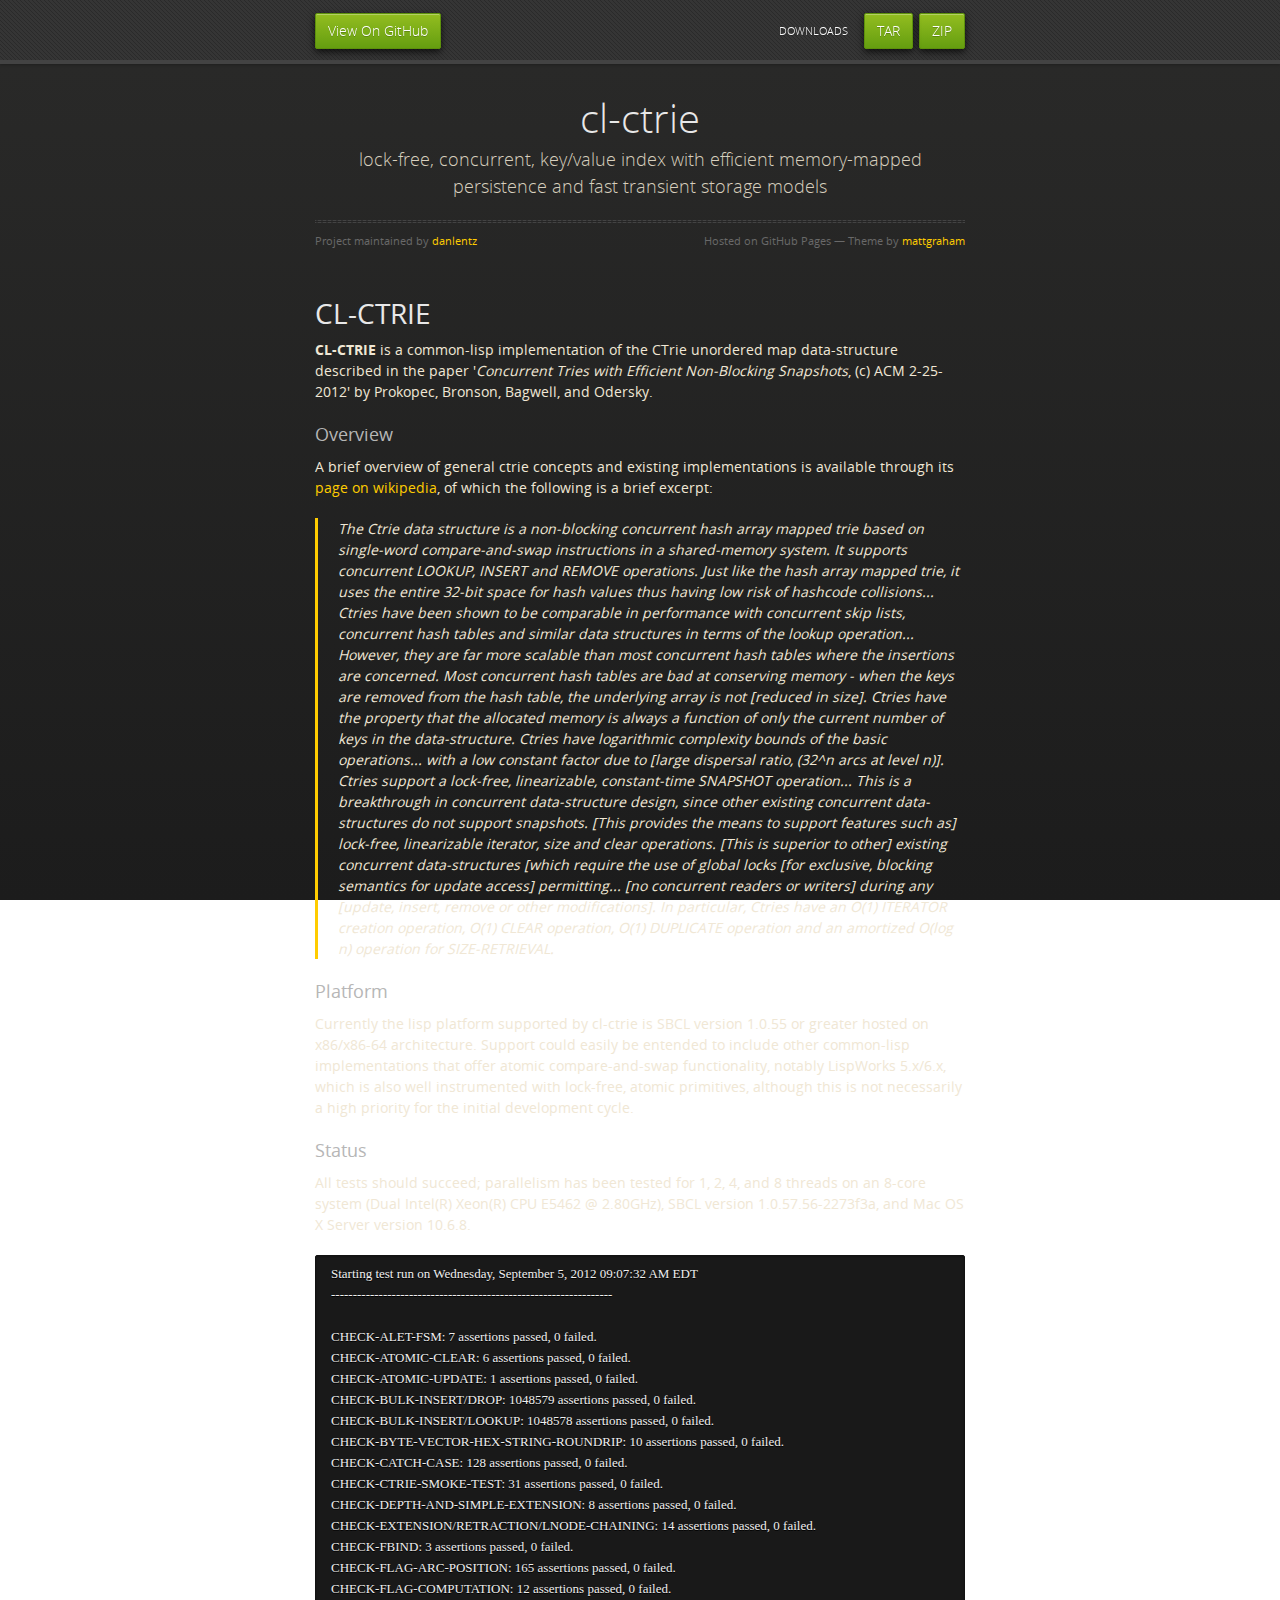
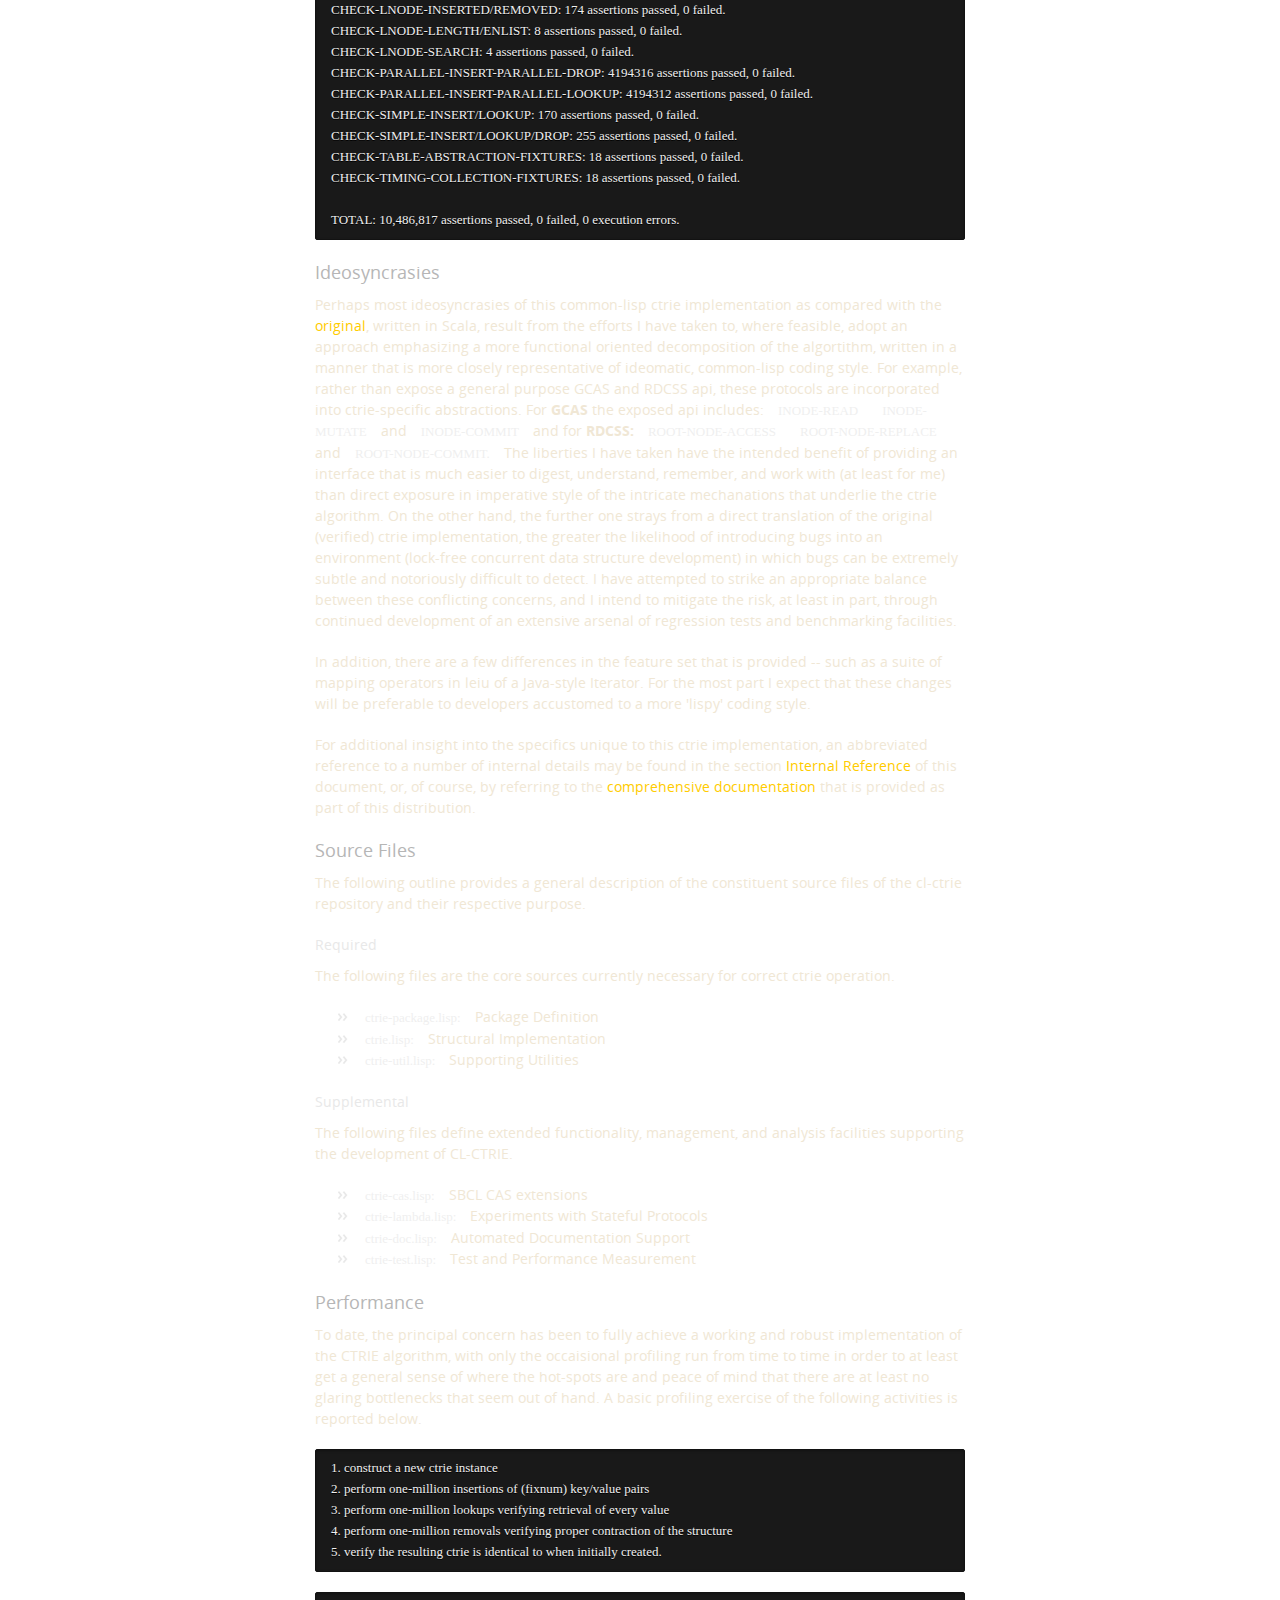
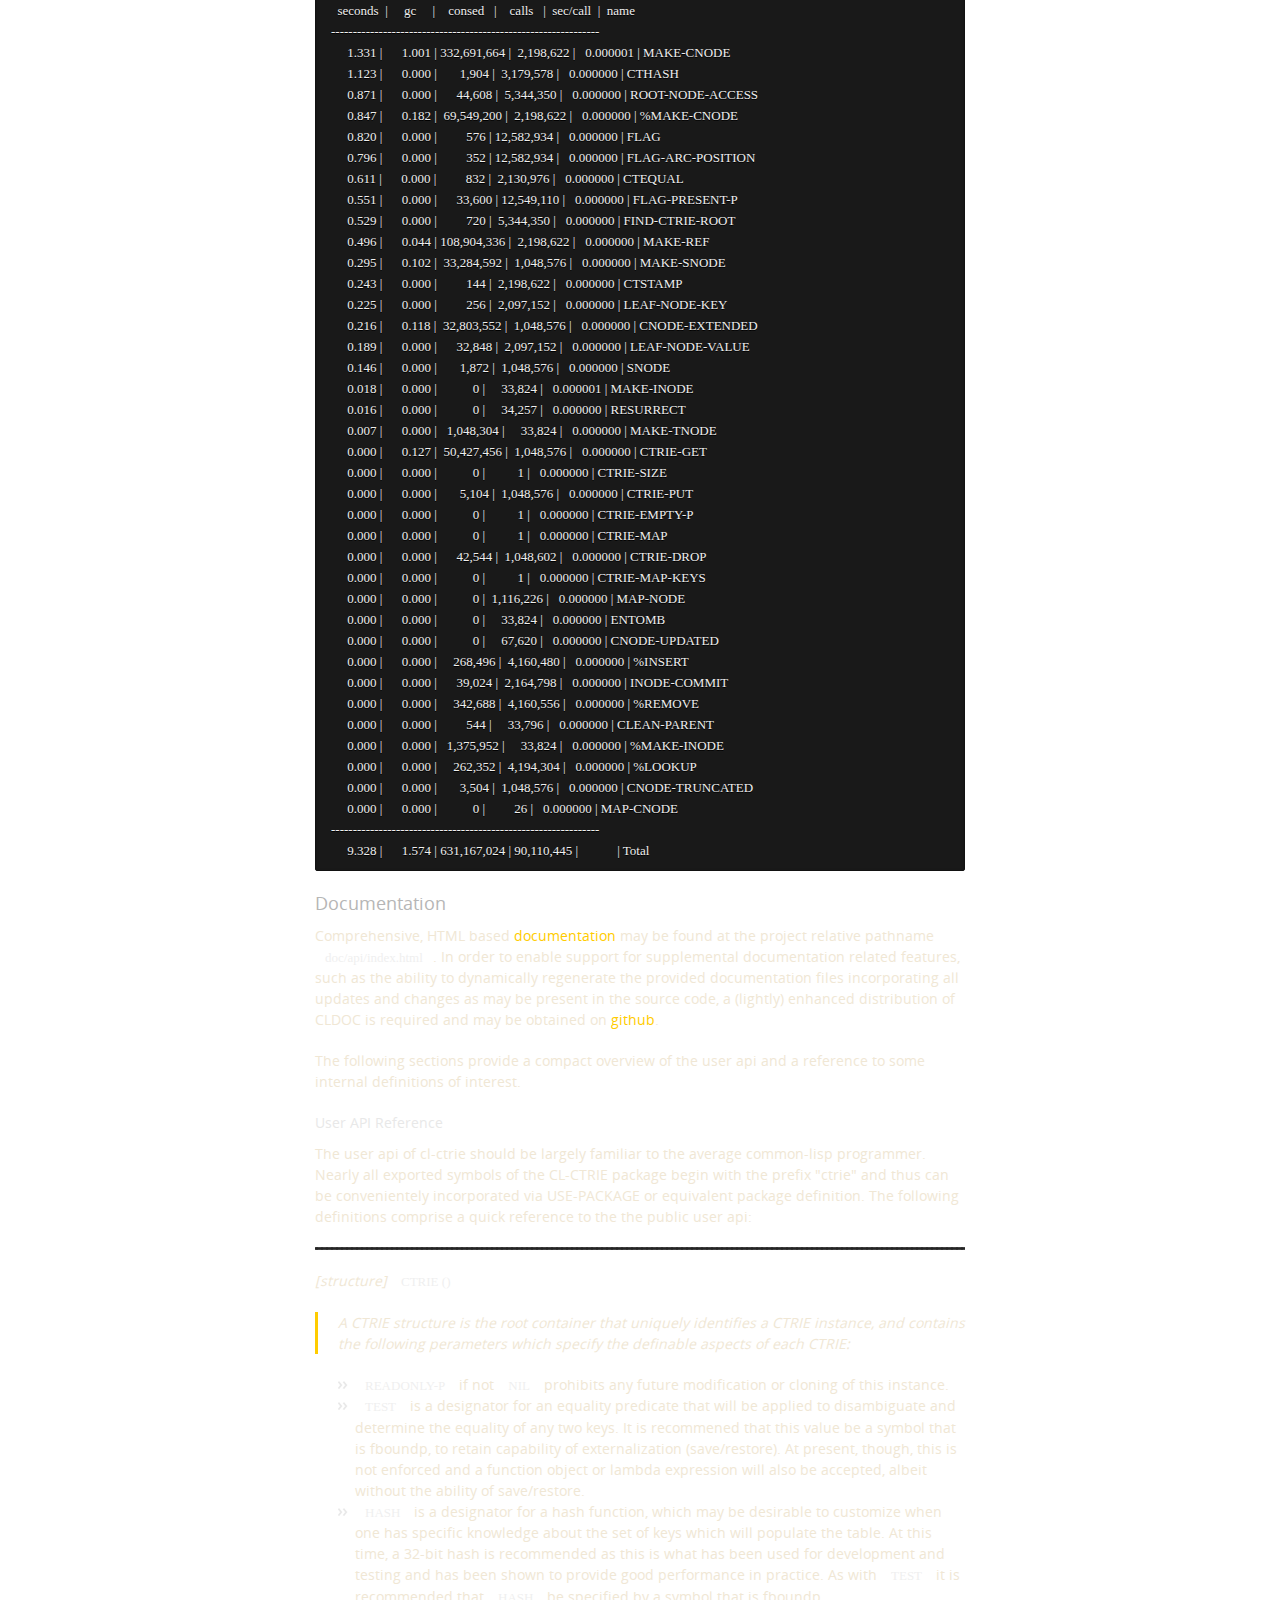
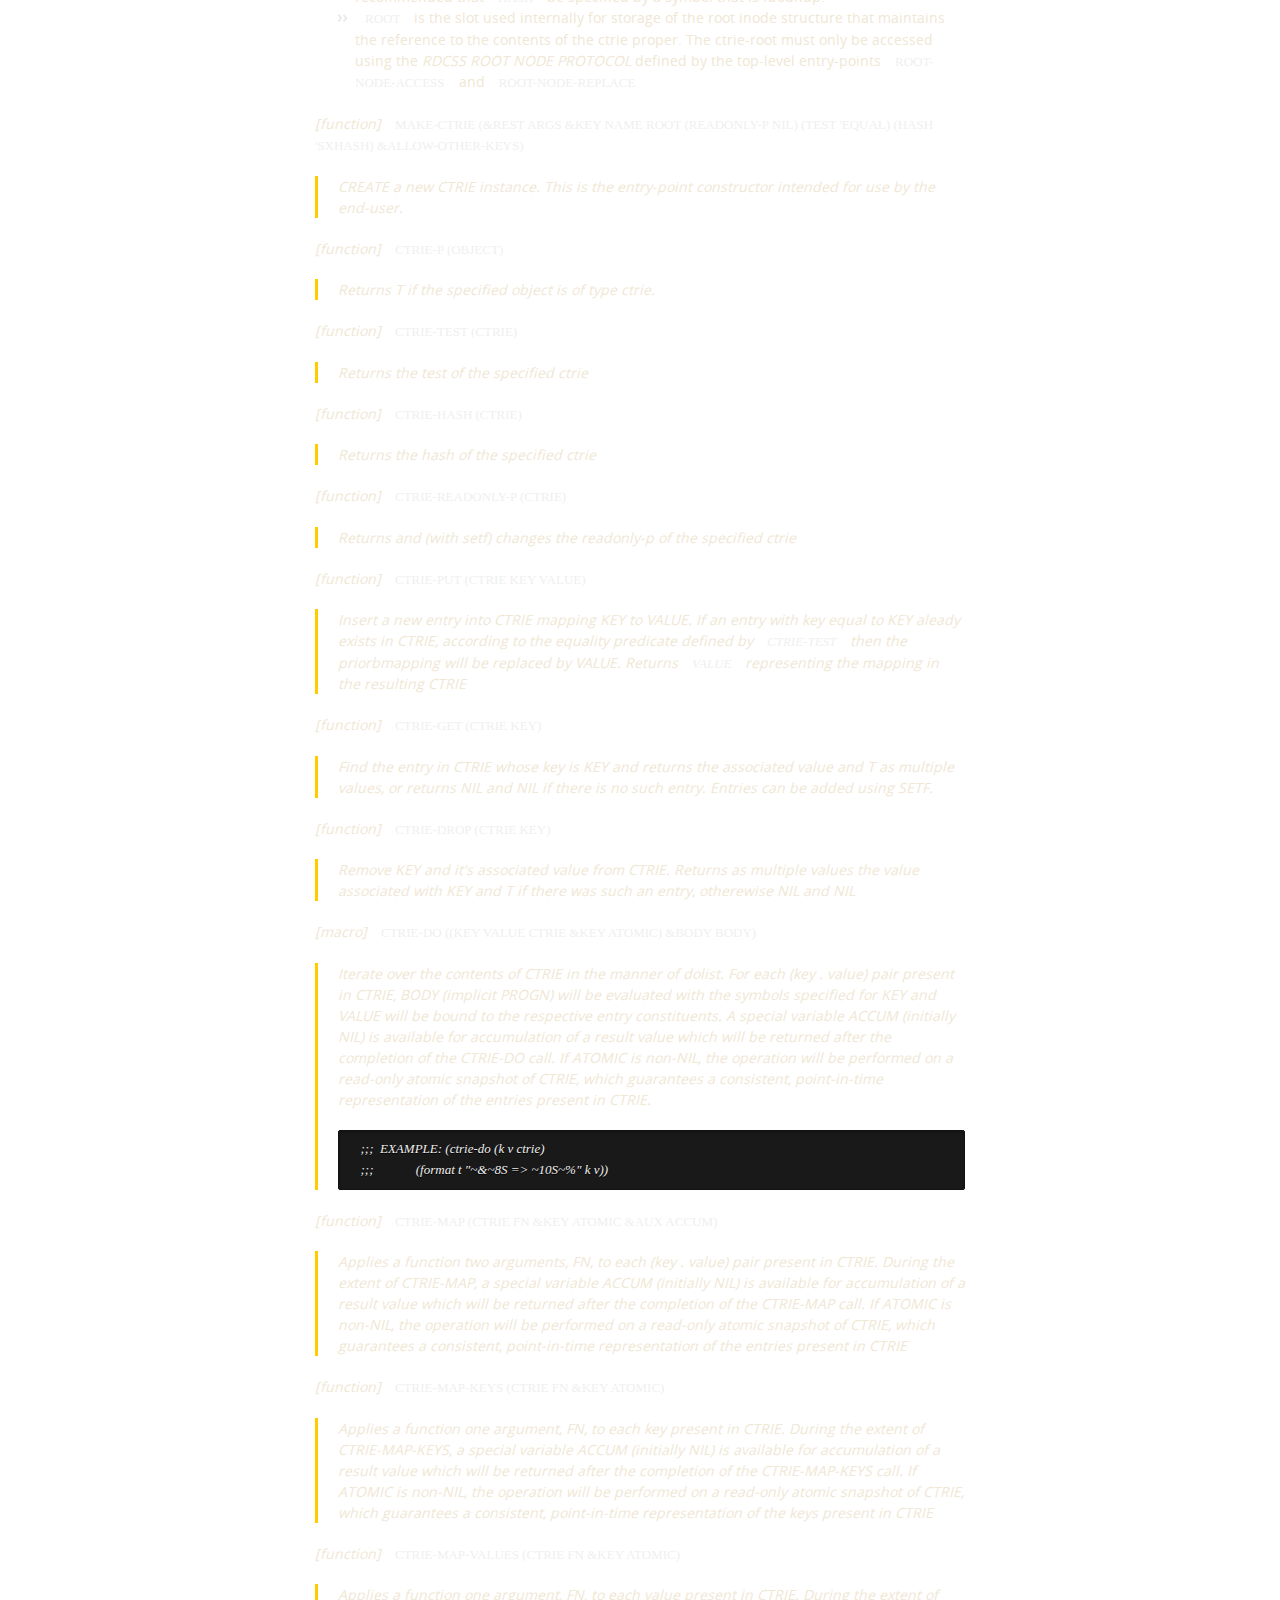
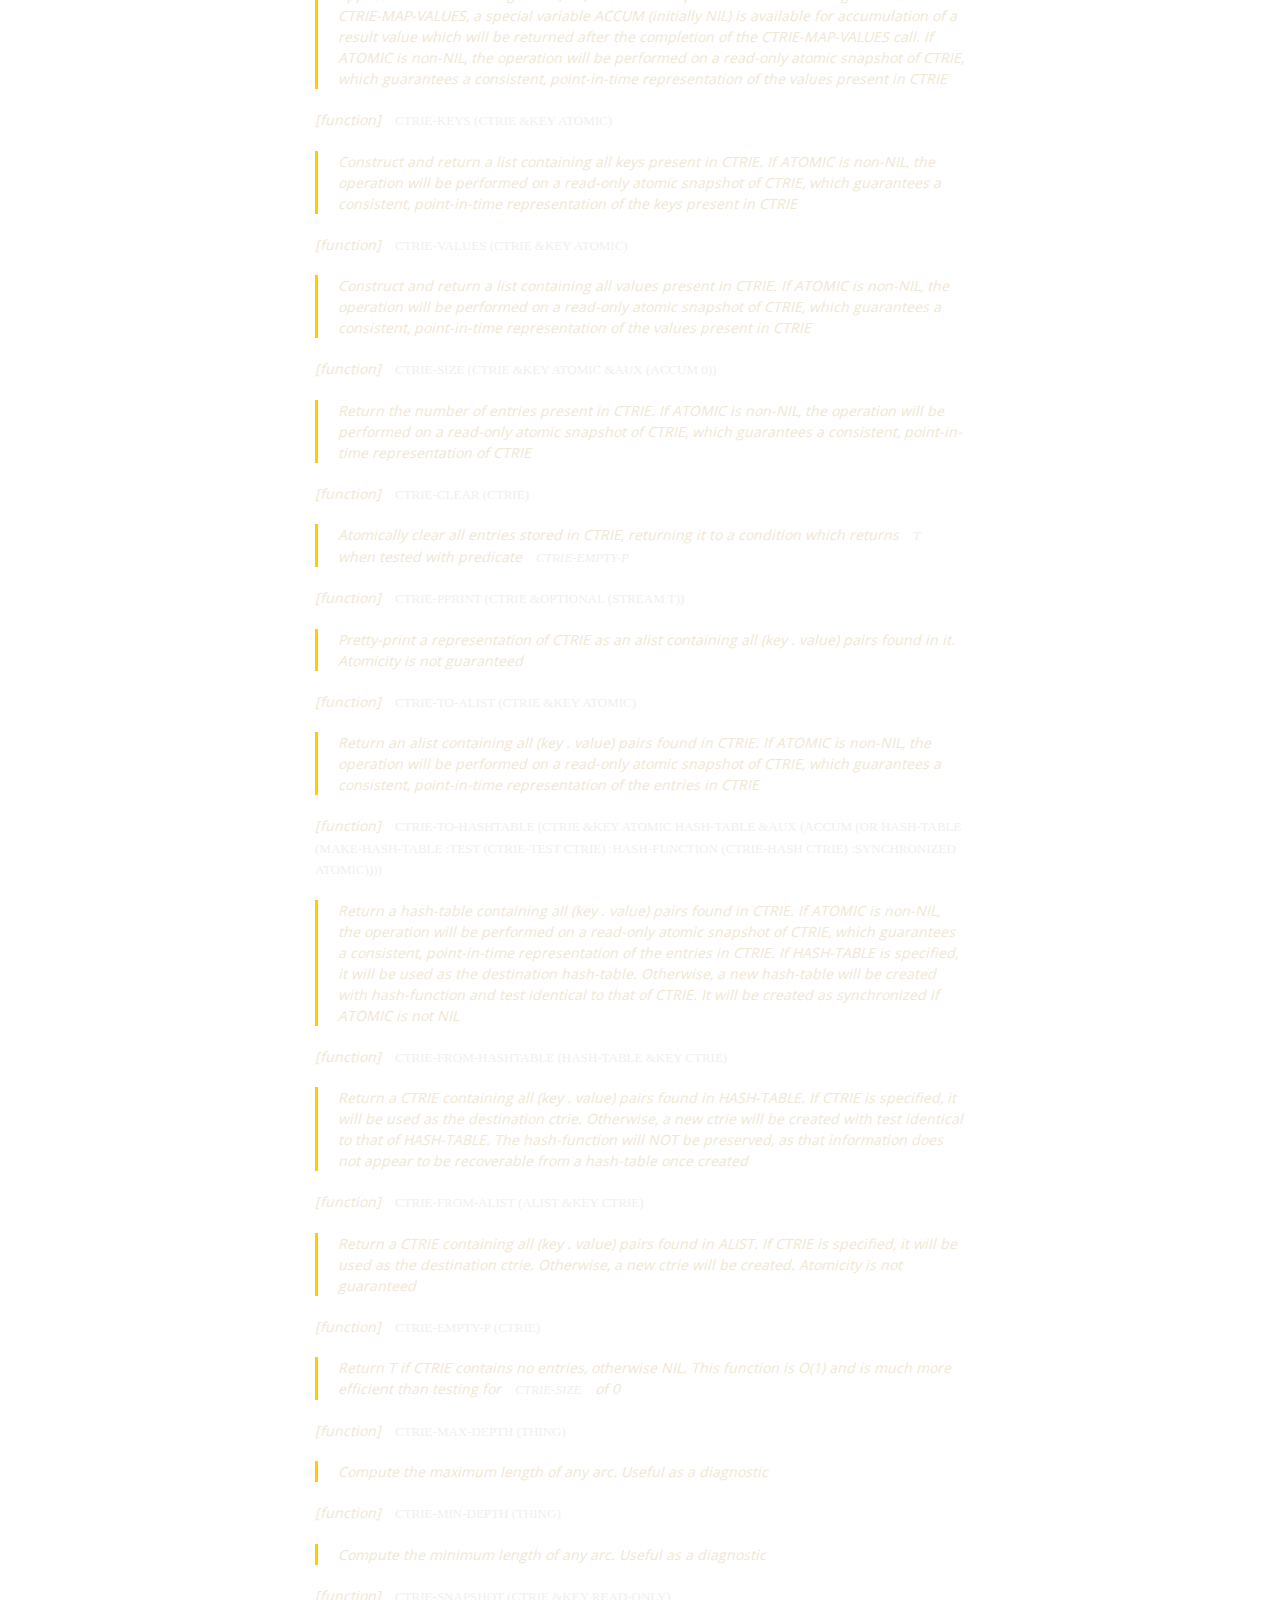
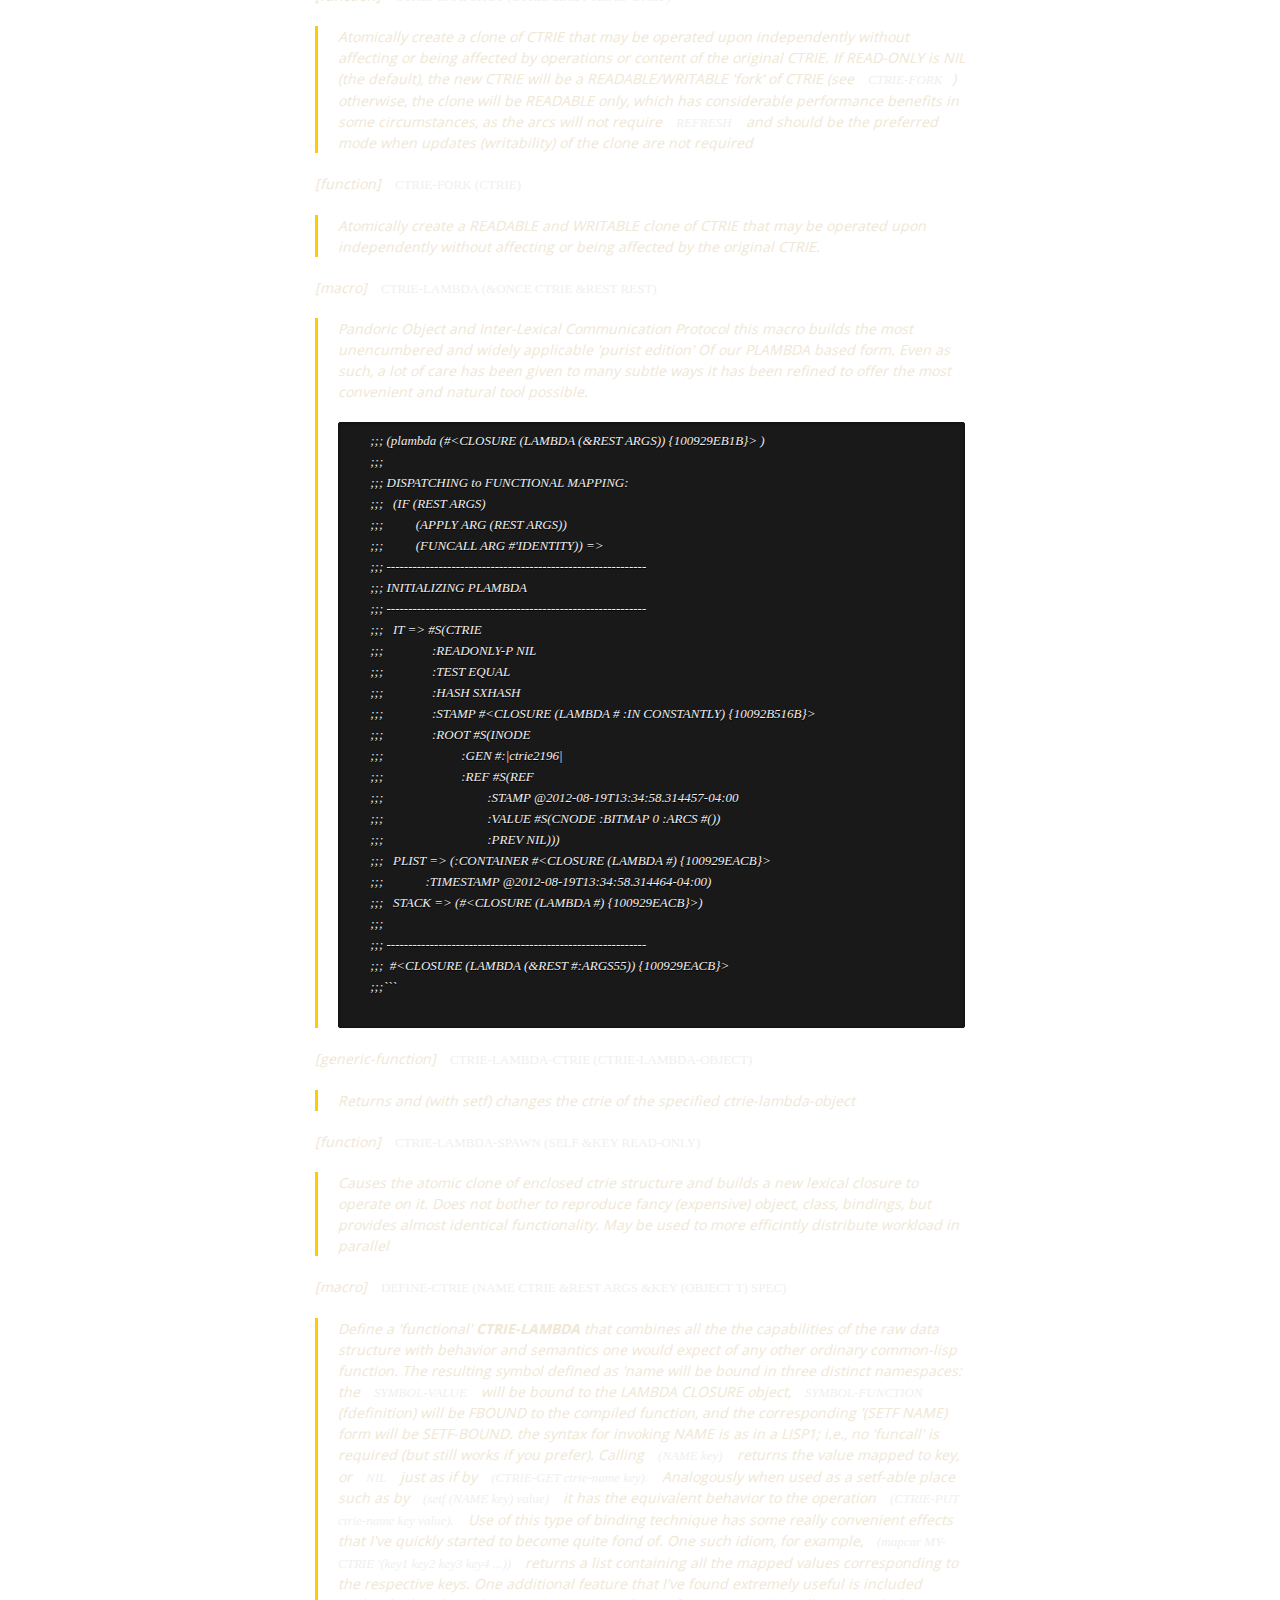
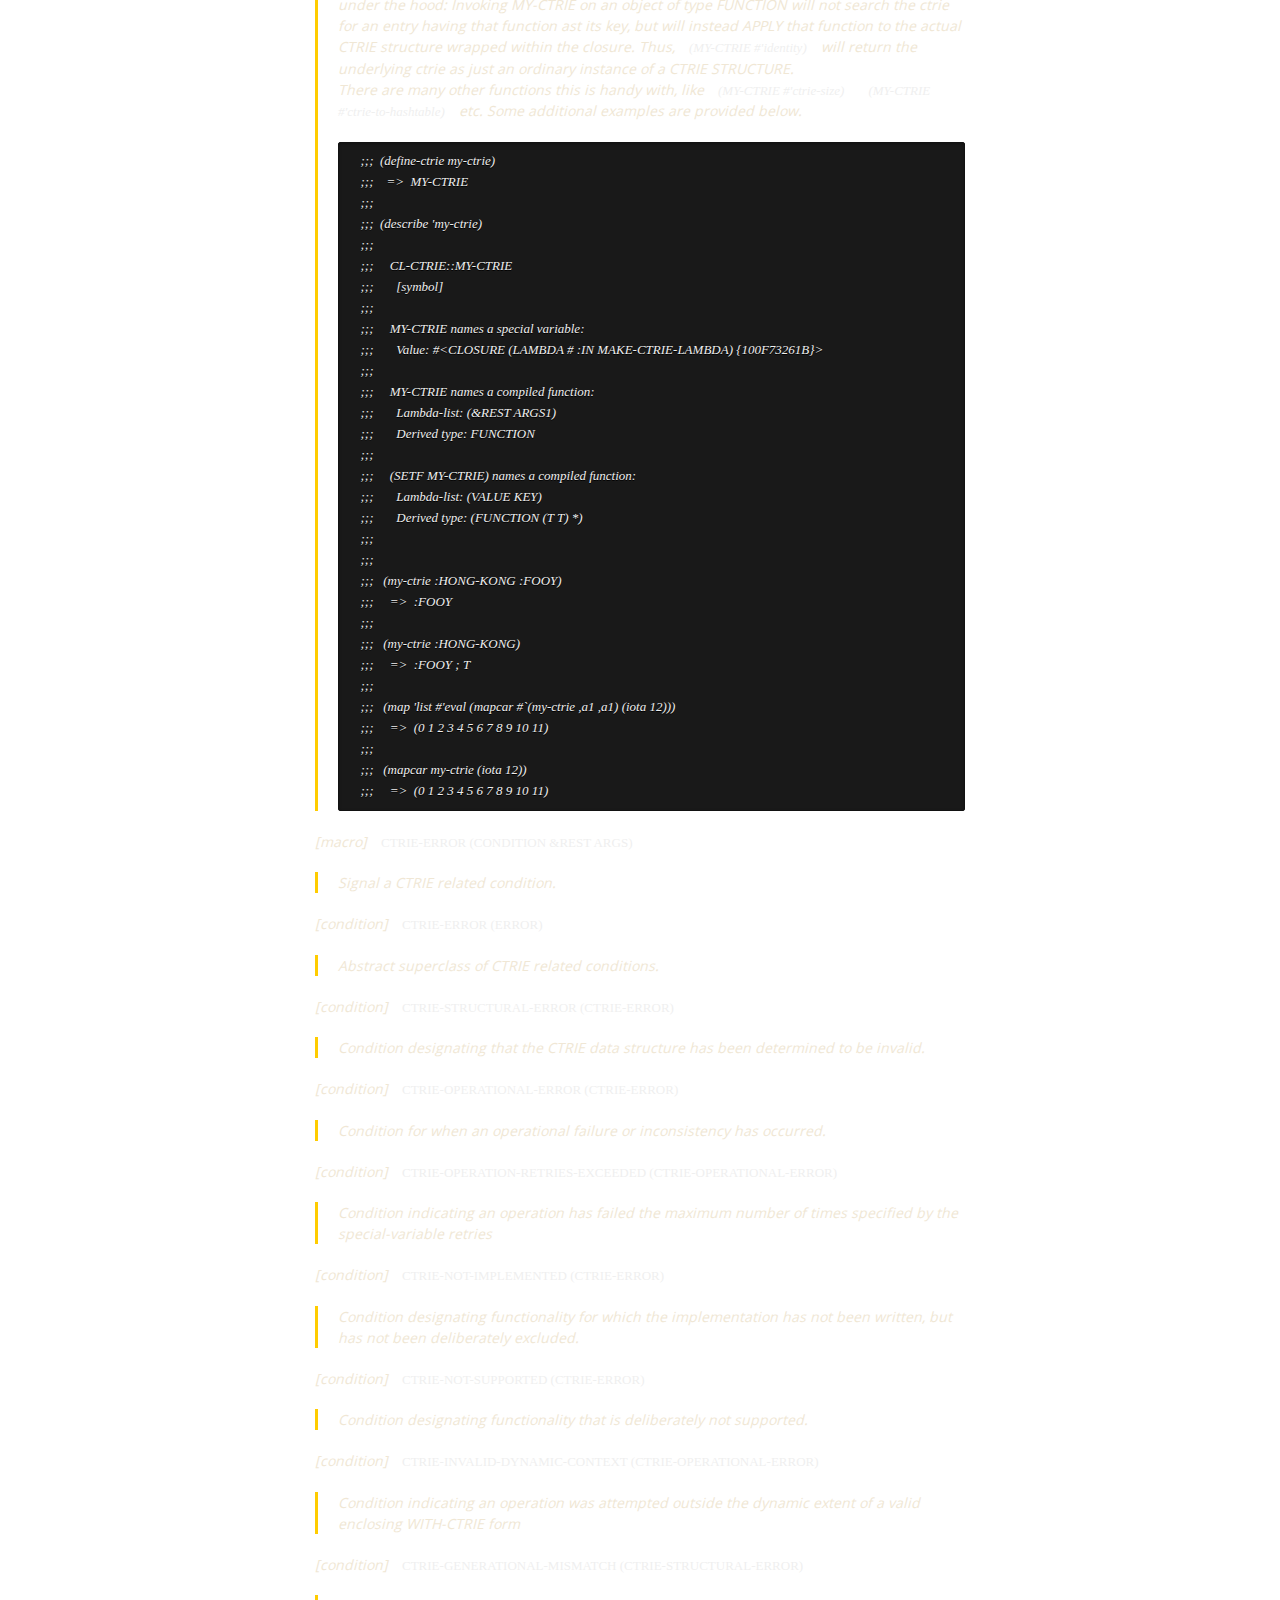
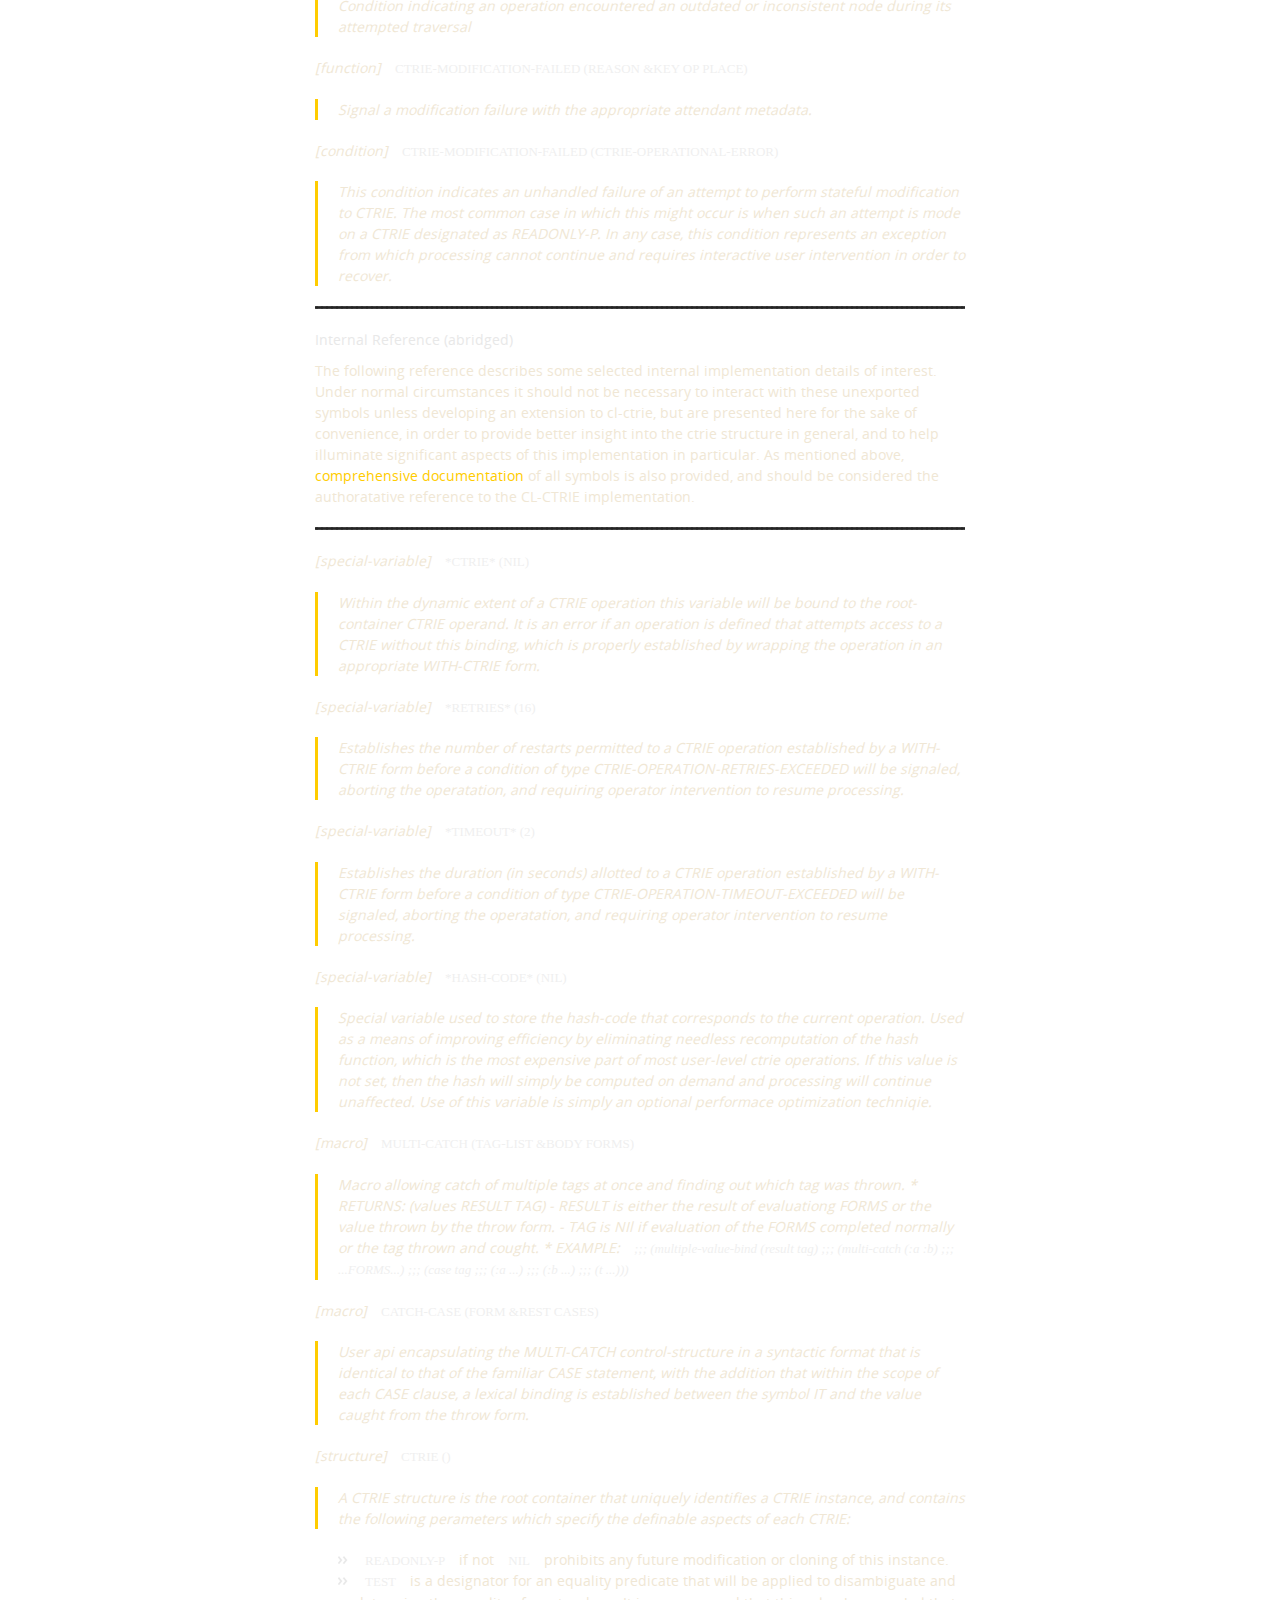
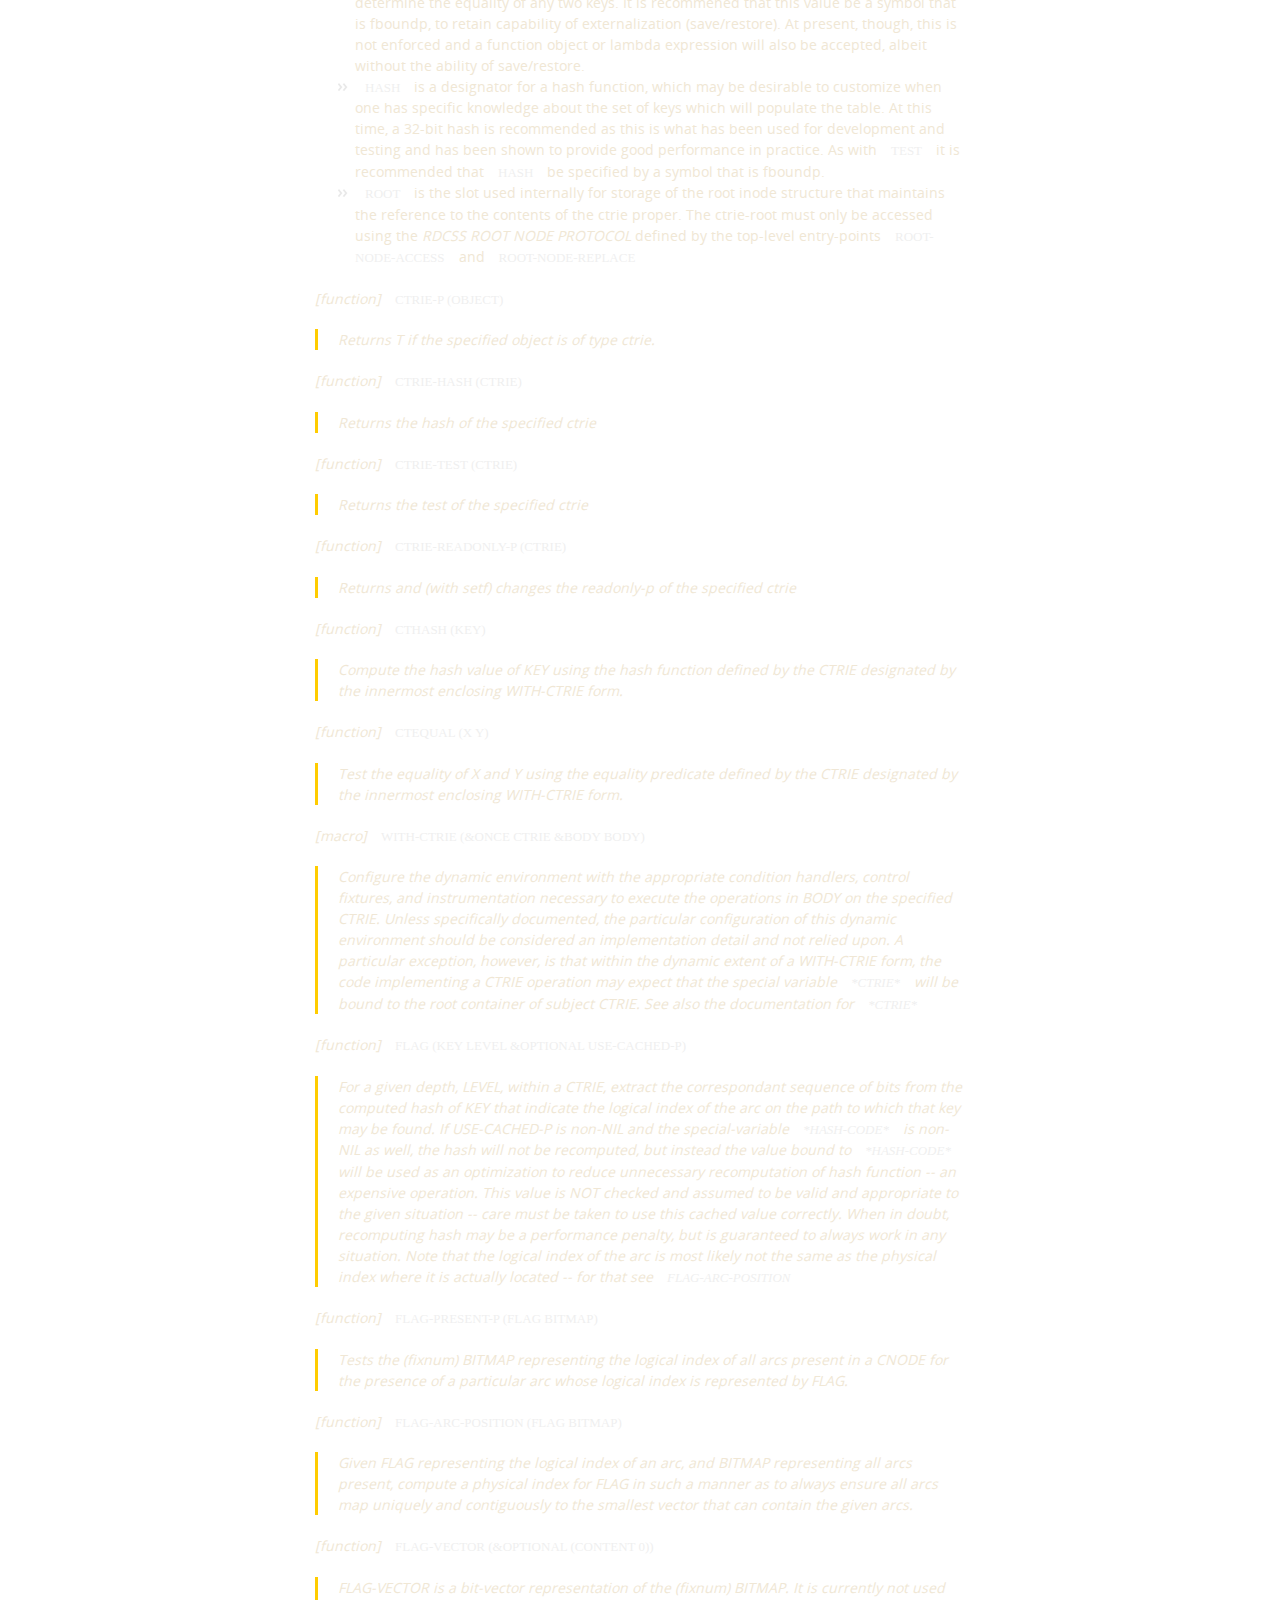
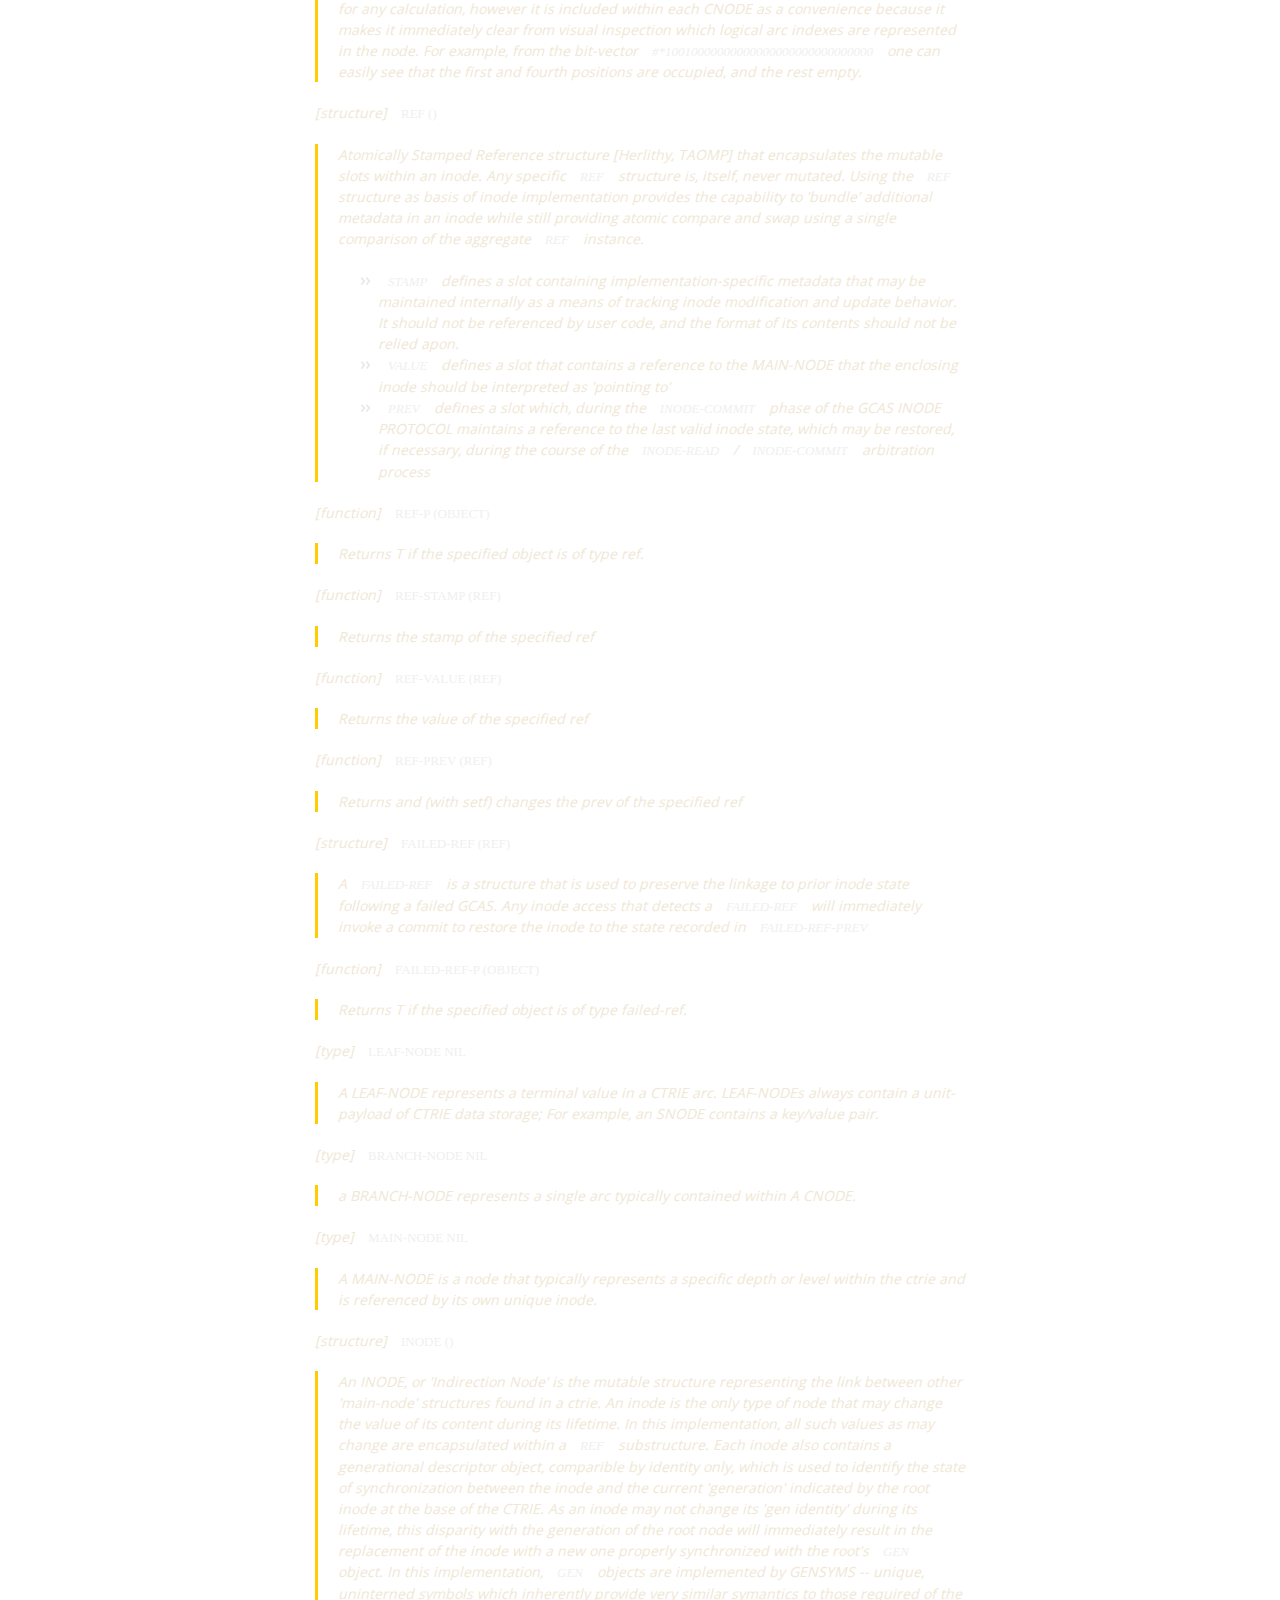
<file: index.html>
<!doctype html>
<html>
  <head>
    <meta charset="utf-8">
    <meta http-equiv="X-UA-Compatible" content="chrome=1">
    <title>cl-ctrie by danlentz</title>
    <link rel="stylesheet" href="stylesheets/styles.css">
    <link rel="stylesheet" href="stylesheets/pygment_trac.css">
    <script src="https://ajax.googleapis.com/ajax/libs/jquery/1.7.1/jquery.min.js"></script>
    <script src="javascripts/respond.js"></script>
    <!--[if lt IE 9]>
      <script src="//html5shiv.googlecode.com/svn/trunk/html5.js"></script>
    <![endif]-->
    <!--[if lt IE 8]>
    <link rel="stylesheet" href="stylesheets/ie.css">
    <![endif]-->
    <meta name="viewport" content="width=device-width, initial-scale=1, user-scalable=no">

  </head>
  <body>
      <div id="header">
        <nav>
          <li class="fork"><a href="https://github.com/danlentz/cl-ctrie">View On GitHub</a></li>
          <li class="downloads"><a href="https://github.com/danlentz/cl-ctrie/zipball/master">ZIP</a></li>
          <li class="downloads"><a href="https://github.com/danlentz/cl-ctrie/tarball/master">TAR</a></li>
          <li class="title">DOWNLOADS</li>
        </nav>
      </div><!-- end header -->

    <div class="wrapper">

      <section>
        <div id="title">
          <h1>cl-ctrie</h1>
          <p>lock-free, concurrent, key/value index with efficient memory-mapped persistence and fast transient storage models</p>
          <hr>
          <span class="credits left">Project maintained by <a href="https://github.com/danlentz">danlentz</a></span>
          <span class="credits right">Hosted on GitHub Pages &mdash; Theme by <a href="https://twitter.com/michigangraham">mattgraham</a></span>
        </div>

        <h1>
<a name="cl-ctrie" class="anchor" href="#cl-ctrie"><span class="octicon octicon-link"></span></a>CL-CTRIE</h1>

<p><strong>CL-CTRIE</strong> is a common-lisp implementation of the CTrie unordered map
data-structure described in the paper '<em>Concurrent Tries with
Efficient Non-Blocking Snapshots</em>, (c) ACM 2-25-2012' by Prokopec,
Bronson, Bagwell, and Odersky.</p>

<h3>
<a name="overview" class="anchor" href="#overview"><span class="octicon octicon-link"></span></a>Overview</h3>

<p>A brief overview of general ctrie
concepts and existing implementations is available through its 
<a href="http://en.wikipedia.org/wiki/Ctrie">page on wikipedia</a>, of which the
following is a brief excerpt:</p>

<blockquote>
<p>The Ctrie data structure is a non-blocking
concurrent hash array mapped trie based on
single-word compare-and-swap instructions in a
shared-memory system. It supports concurrent
LOOKUP, INSERT and REMOVE operations. Just like
the hash array mapped trie, it uses the entire
32-bit space for hash values thus having low
risk of hashcode collisions... Ctries have been
shown to be comparable in performance with
concurrent skip lists, concurrent hash tables
and similar data structures in terms of the
lookup operation...  However, they are far more
scalable than most concurrent hash tables where
the insertions are concerned. Most concurrent
hash tables are bad at conserving memory - when
the keys are removed from the hash table, the
underlying array is not [reduced in size]. Ctries
have the property that the allocated memory is
always a function of only the current number of
keys in the data-structure.  Ctries have logarithmic
complexity bounds of the basic operations...
with a low constant factor due to [large dispersal
ratio, (32^n arcs at level n)]. Ctries support a
lock-free, linearizable, constant-time SNAPSHOT
operation... This is a breakthrough in concurrent
data-structure design, since other existing concurrent
data-structures do not support snapshots. [This provides
the means to support features such as] lock-free,
linearizable iterator, size and clear operations. [This
is superior to other] existing concurrent data-structures
[which require the use of global locks [for exclusive,
blocking semantics for update access] permitting...
[no concurrent readers or writers] during any [update,
insert, remove or other modifications]. In particular,
Ctries have an O(1) ITERATOR creation operation, O(1)
CLEAR operation, O(1) DUPLICATE operation and an
amortized O(log n) operation for SIZE-RETRIEVAL.</p>
</blockquote>

<h3>
<a name="platform" class="anchor" href="#platform"><span class="octicon octicon-link"></span></a>Platform</h3>

<p>Currently the lisp platform supported by cl-ctrie is SBCL version
1.0.55 or greater hosted on x86/x86-64 architecture. Support could
easily be entended to include other common-lisp implementations that
offer atomic compare-and-swap functionality, notably LispWorks
5.x/6.x, which is also well instrumented with lock-free, atomic
primitives, although this is not necessarily a high priority for the
initial development cycle.</p>

<h3>
<a name="status" class="anchor" href="#status"><span class="octicon octicon-link"></span></a>Status</h3>

<p>All tests should succeed; parallelism has been tested for 1,
2, 4, and 8 threads on an 8-core system (Dual Intel(R) Xeon(R) CPU
E5462 @ 2.80GHz), SBCL version 1.0.57.56-2273f3a, and Mac OS X Server
version 10.6.8.</p>

<pre><code>Starting test run on Wednesday, September 5, 2012 09:07:32 AM EDT
-----------------------------------------------------------------

CHECK-ALET-FSM: 7 assertions passed, 0 failed.
CHECK-ATOMIC-CLEAR: 6 assertions passed, 0 failed.
CHECK-ATOMIC-UPDATE: 1 assertions passed, 0 failed.
CHECK-BULK-INSERT/DROP: 1048579 assertions passed, 0 failed.
CHECK-BULK-INSERT/LOOKUP: 1048578 assertions passed, 0 failed.
CHECK-BYTE-VECTOR-HEX-STRING-ROUNDRIP: 10 assertions passed, 0 failed.
CHECK-CATCH-CASE: 128 assertions passed, 0 failed.
CHECK-CTRIE-SMOKE-TEST: 31 assertions passed, 0 failed.
CHECK-DEPTH-AND-SIMPLE-EXTENSION: 8 assertions passed, 0 failed.
CHECK-EXTENSION/RETRACTION/LNODE-CHAINING: 14 assertions passed, 0 failed.
CHECK-FBIND: 3 assertions passed, 0 failed.
CHECK-FLAG-ARC-POSITION: 165 assertions passed, 0 failed.
CHECK-FLAG-COMPUTATION: 12 assertions passed, 0 failed.
CHECK-LNODE-INSERTED/REMOVED: 174 assertions passed, 0 failed.
CHECK-LNODE-LENGTH/ENLIST: 8 assertions passed, 0 failed.
CHECK-LNODE-SEARCH: 4 assertions passed, 0 failed.
CHECK-PARALLEL-INSERT-PARALLEL-DROP: 4194316 assertions passed, 0 failed.
CHECK-PARALLEL-INSERT-PARALLEL-LOOKUP: 4194312 assertions passed, 0 failed.
CHECK-SIMPLE-INSERT/LOOKUP: 170 assertions passed, 0 failed.
CHECK-SIMPLE-INSERT/LOOKUP/DROP: 255 assertions passed, 0 failed.
CHECK-TABLE-ABSTRACTION-FIXTURES: 18 assertions passed, 0 failed.
CHECK-TIMING-COLLECTION-FIXTURES: 18 assertions passed, 0 failed.

TOTAL: 10,486,817 assertions passed, 0 failed, 0 execution errors.
</code></pre>

<h3>
<a name="ideosyncrasies" class="anchor" href="#ideosyncrasies"><span class="octicon octicon-link"></span></a>Ideosyncrasies</h3>

<p>Perhaps most ideosyncrasies of this common-lisp ctrie implementation
as compared with the <a href="http://github.com/axel22/Ctries">original</a>,
written in Scala, result from the efforts I have taken to, where
feasible, adopt an approach emphasizing a more functional oriented
decomposition of the algortithm, written in a manner that is more
closely representative of ideomatic, common-lisp coding style.  For
example, rather than expose a general purpose GCAS and RDCSS api,
these protocols are incorporated into ctrie-specific abstractions. For
<strong>GCAS</strong> the exposed api includes: <code>INODE-READ</code> <code>INODE-MUTATE</code> and
<code>INODE-COMMIT</code> and for <strong>RDCSS:</strong> <code>ROOT-NODE-ACCESS</code>
<code>ROOT-NODE-REPLACE</code> and <code>ROOT-NODE-COMMIT.</code> The liberties I have taken
have the intended benefit of providing an interface that is much
easier to digest, understand, remember, and work with (at least for
me) than direct exposure in imperative style of the intricate
mechanations that underlie the ctrie algorithm.  On the other hand,
the further one strays from a direct translation of the original
(verified) ctrie implementation, the greater the likelihood of
introducing bugs into an environment (lock-free concurrent data
structure development) in which bugs can be extremely subtle and
notoriously difficult to detect.  I have attempted to strike an
appropriate balance between these conflicting concerns, and I intend
to mitigate the risk, at least in part, through continued development
of an extensive arsenal of regression tests and benchmarking
facilities.</p>

<p>In addition, there are a few differences in the feature set that
is provided -- such as a suite of mapping operators in leiu of a
Java-style Iterator.  For the most part I expect that these
changes will be preferable to developers accustomed to a more
'lispy' coding style.</p>

<p>For additional insight into the specifics unique to this ctrie
implementation, an abbreviated reference to a number of internal
details may be found in the section <a href="Internal%0AReference">Internal Reference</a> of this document, or, of course, by referring to
the <a href="doc/api/index.html">comprehensive documentation</a> that is
provided as part of this distribution.</p>

<h3>
<a name="source-files" class="anchor" href="#source-files"><span class="octicon octicon-link"></span></a>Source Files</h3>

<p>The following outline provides a general description of the
constituent source files of the cl-ctrie repository and their
respective purpose.</p>

<h4>
<a name="required" class="anchor" href="#required"><span class="octicon octicon-link"></span></a>Required</h4>

<p>The following files are the core sources currently necessary
for correct ctrie operation. </p>

<ul>
<li>
<strong><code>ctrie-package.lisp:</code></strong>  Package Definition</li>
<li>
<strong><code>ctrie.lisp:</code></strong>          Structural Implementation</li>
<li>
<strong><code>ctrie-util.lisp:</code></strong>     Supporting Utilities</li>
</ul><h4>
<a name="supplemental" class="anchor" href="#supplemental"><span class="octicon octicon-link"></span></a>Supplemental</h4>

<p>The following files define extended functionality, management,
and analysis facilities supporting the development of CL-CTRIE.</p>

<ul>
<li>
<code>ctrie-cas.lisp:</code>   SBCL CAS extensions</li>
<li>
<code>ctrie-lambda.lisp:</code> Experiments with Stateful Protocols</li>
<li>
<code>ctrie-doc.lisp:</code>   Automated Documentation Support</li>
<li>
<code>ctrie-test.lisp:</code>  Test and Performance Measurement</li>
</ul><h3>
<a name="performance" class="anchor" href="#performance"><span class="octicon octicon-link"></span></a>Performance</h3>

<p>To date, the principal concern has been to fully achieve a working
and robust implementation of the CTRIE algorithm, with only the
occaisional profiling run from time to time in order to at least
get a general sense of where the hot-spots are and peace of mind
that there are at least no glaring bottlenecks that seem out of
hand.  A basic profiling exercise of the following activities is
reported below.</p>

<pre><code>1. construct a new ctrie instance
2. perform one-million insertions of (fixnum) key/value pairs
3. perform one-million lookups verifying retrieval of every value
4. perform one-million removals verifying proper contraction of the structure
5. verify the resulting ctrie is identical to when initially created.
</code></pre>

<pre><code>  seconds  |     gc     |    consed   |    calls   |  sec/call  |  name  
--------------------------------------------------------------
     1.331 |      1.001 | 332,691,664 |  2,198,622 |   0.000001 | MAKE-CNODE
     1.123 |      0.000 |       1,904 |  3,179,578 |   0.000000 | CTHASH
     0.871 |      0.000 |      44,608 |  5,344,350 |   0.000000 | ROOT-NODE-ACCESS
     0.847 |      0.182 |  69,549,200 |  2,198,622 |   0.000000 | %MAKE-CNODE
     0.820 |      0.000 |         576 | 12,582,934 |   0.000000 | FLAG
     0.796 |      0.000 |         352 | 12,582,934 |   0.000000 | FLAG-ARC-POSITION
     0.611 |      0.000 |         832 |  2,130,976 |   0.000000 | CTEQUAL
     0.551 |      0.000 |      33,600 | 12,549,110 |   0.000000 | FLAG-PRESENT-P
     0.529 |      0.000 |         720 |  5,344,350 |   0.000000 | FIND-CTRIE-ROOT
     0.496 |      0.044 | 108,904,336 |  2,198,622 |   0.000000 | MAKE-REF
     0.295 |      0.102 |  33,284,592 |  1,048,576 |   0.000000 | MAKE-SNODE
     0.243 |      0.000 |         144 |  2,198,622 |   0.000000 | CTSTAMP
     0.225 |      0.000 |         256 |  2,097,152 |   0.000000 | LEAF-NODE-KEY
     0.216 |      0.118 |  32,803,552 |  1,048,576 |   0.000000 | CNODE-EXTENDED
     0.189 |      0.000 |      32,848 |  2,097,152 |   0.000000 | LEAF-NODE-VALUE
     0.146 |      0.000 |       1,872 |  1,048,576 |   0.000000 | SNODE
     0.018 |      0.000 |           0 |     33,824 |   0.000001 | MAKE-INODE
     0.016 |      0.000 |           0 |     34,257 |   0.000000 | RESURRECT
     0.007 |      0.000 |   1,048,304 |     33,824 |   0.000000 | MAKE-TNODE
     0.000 |      0.127 |  50,427,456 |  1,048,576 |   0.000000 | CTRIE-GET
     0.000 |      0.000 |           0 |          1 |   0.000000 | CTRIE-SIZE
     0.000 |      0.000 |       5,104 |  1,048,576 |   0.000000 | CTRIE-PUT
     0.000 |      0.000 |           0 |          1 |   0.000000 | CTRIE-EMPTY-P
     0.000 |      0.000 |           0 |          1 |   0.000000 | CTRIE-MAP
     0.000 |      0.000 |      42,544 |  1,048,602 |   0.000000 | CTRIE-DROP
     0.000 |      0.000 |           0 |          1 |   0.000000 | CTRIE-MAP-KEYS
     0.000 |      0.000 |           0 |  1,116,226 |   0.000000 | MAP-NODE
     0.000 |      0.000 |           0 |     33,824 |   0.000000 | ENTOMB
     0.000 |      0.000 |           0 |     67,620 |   0.000000 | CNODE-UPDATED
     0.000 |      0.000 |     268,496 |  4,160,480 |   0.000000 | %INSERT
     0.000 |      0.000 |      39,024 |  2,164,798 |   0.000000 | INODE-COMMIT
     0.000 |      0.000 |     342,688 |  4,160,556 |   0.000000 | %REMOVE
     0.000 |      0.000 |         544 |     33,796 |   0.000000 | CLEAN-PARENT
     0.000 |      0.000 |   1,375,952 |     33,824 |   0.000000 | %MAKE-INODE
     0.000 |      0.000 |     262,352 |  4,194,304 |   0.000000 | %LOOKUP
     0.000 |      0.000 |       3,504 |  1,048,576 |   0.000000 | CNODE-TRUNCATED
     0.000 |      0.000 |           0 |         26 |   0.000000 | MAP-CNODE
--------------------------------------------------------------
     9.328 |      1.574 | 631,167,024 | 90,110,445 |            | Total
</code></pre>

<h3>
<a name="documentation" class="anchor" href="#documentation"><span class="octicon octicon-link"></span></a>Documentation</h3>

<p>Comprehensive, HTML based <a href="doc/api/index.html">documentation</a> may be
found at the project relative pathname <code>doc/api/index.html</code>.  In order
to enable support for supplemental documentation related features, such
as the ability to dynamically regenerate the provided documentation
files incorporating all updates and changes as may be present in the
source code, a (lightly) enhanced distribution of CLDOC is required
and may be obtained on <a href="http://github.com/danlentz/cldoc">github</a>.</p>

<p>The following sections provide a compact overview of the user api
and a reference to some internal definitions of interest.</p>

<h4>
<a name="user-api-reference" class="anchor" href="#user-api-reference"><span class="octicon octicon-link"></span></a>User API Reference</h4>

<p>The user api of cl-ctrie should be largely familiar to the average
common-lisp programmer.  Nearly all exported symbols of the CL-CTRIE 
package begin with the prefix "ctrie" and thus can be convenientely
incorporated via USE-PACKAGE or equivalent package definition.  The
following definitions comprise a quick reference to the the public
user api:</p>

<hr><p><em>[structure]</em>        <code>CTRIE ()</code></p>

<blockquote>
<p>A CTRIE structure is the root container that uniquely identifies a CTRIE
  instance, and  contains the following perameters which specify the
  definable aspects of each CTRIE:</p>
</blockquote>

<ul>
<li>
<code>READONLY-P</code> if not <code>NIL</code> prohibits any future modification or
cloning of this instance.</li>
<li>
<code>TEST</code> is a designator for an equality predicate that will be
applied to disambiguate and determine the equality of any two
keys. It is recommened that this value be a symbol that is fboundp,
to retain capability of externalization (save/restore). At present,
though, this is not enforced and a function object or lambda
expression will also be accepted, albeit without the ability of
save/restore.</li>
<li>
<code>HASH</code> is a designator for a hash function, which may be
desirable to customize when one has specific knowledge about the set
of keys which will populate the table.  At this time, a 32-bit hash
is recommended as this is what has been used for development and
testing and has been shown to provide good performance in
practice. As with <code>TEST</code> it is recommended that <code>HASH</code> be specified
by a symbol that is fboundp.</li>
<li>
<code>ROOT</code> is the slot used internally for storage of the root inode
structure that maintains the reference to the contents of the ctrie
proper.  The ctrie-root must only be accessed using the <em>RDCSS ROOT
NODE PROTOCOL</em> defined by the top-level entry-points <code>ROOT-NODE-ACCESS</code>
and <code>ROOT-NODE-REPLACE</code>
</li>
</ul><p><em>[function]</em>         <code>MAKE-CTRIE  (&amp;REST ARGS &amp;KEY NAME ROOT (READONLY-P NIL)
                                   (TEST 'EQUAL) (HASH 'SXHASH)
                                   &amp;ALLOW-OTHER-KEYS)</code></p>

<blockquote>
<p>CREATE a new CTRIE instance. This is the entry-point constructor 
  intended for use by the end-user.</p>
</blockquote>

<p><em>[function]</em>         <code>CTRIE-P  (OBJECT)</code></p>

<blockquote>
<p>Returns T if the specified object is of type ctrie.</p>
</blockquote>

<p><em>[function]</em>         <code>CTRIE-TEST  (CTRIE)</code></p>

<blockquote>
<p>Returns the test of the specified ctrie</p>
</blockquote>

<p><em>[function]</em>         <code>CTRIE-HASH  (CTRIE)</code></p>

<blockquote>
<p>Returns the hash of the specified ctrie</p>
</blockquote>

<p><em>[function]</em>         <code>CTRIE-READONLY-P  (CTRIE)</code></p>

<blockquote>
<p>Returns and (with setf) changes the readonly-p of the specified ctrie</p>
</blockquote>

<p><em>[function]</em>         <code>CTRIE-PUT  (CTRIE KEY VALUE)</code></p>

<blockquote>
<p>Insert a new entry into CTRIE mapping KEY to VALUE.  If an entry
  with key equal to KEY aleady exists in CTRIE, according to the
  equality predicate defined by <code>CTRIE-TEST</code> then the priorbmapping
  will be replaced by VALUE. Returns <code>VALUE</code> representing the
  mapping in the resulting CTRIE</p>
</blockquote>

<p><em>[function]</em>         <code>CTRIE-GET  (CTRIE KEY)</code></p>

<blockquote>
<p>Find the entry in CTRIE whose key is KEY and returns the
  associated value and T as multiple values, or returns NIL and NIL
  if there is no such entry. Entries can be added using SETF.</p>
</blockquote>

<p><em>[function]</em>         <code>CTRIE-DROP  (CTRIE KEY)</code></p>

<blockquote>
<p>Remove KEY and it's associated value from CTRIE. Returns as multiple
  values the value associated with KEY and T if there was such an entry,
  otherewise NIL and NIL</p>
</blockquote>

<p><em>[macro]</em>            <code>CTRIE-DO  ((KEY VALUE CTRIE &amp;KEY ATOMIC) &amp;BODY BODY)</code></p>

<blockquote>
<p>Iterate over the contents of CTRIE in the manner of dolist. For each
  (key . value) pair present in CTRIE, BODY (implicit PROGN) will be
  evaluated with the symbols specified for KEY and VALUE will be bound
  to the respective entry constituents.  A special variable
  ACCUM (initially NIL) is available for accumulation of a result
  value which will be returned after the completion of the CTRIE-DO
  call.  If ATOMIC is non-NIL, the operation will be performed on a
  read-only atomic snapshot of CTRIE, which guarantees a consistent,
  point-in-time representation of the entries present in CTRIE.</p>

<pre><code>  ;;;  EXAMPLE: (ctrie-do (k v ctrie)
  ;;;             (format t "~&amp;~8S =&gt; ~10S~%" k v))
</code></pre>
</blockquote>

<p><em>[function]</em>         <code>CTRIE-MAP  (CTRIE FN &amp;KEY ATOMIC &amp;AUX ACCUM)</code></p>

<blockquote>
<p>Applies a function two arguments, FN, to each (key . value) pair present in
  CTRIE.  During the extent of CTRIE-MAP, a special variable ACCUM (initially NIL)
  is available for accumulation of a result value which will be returned after
  the completion of the CTRIE-MAP call.  If ATOMIC is non-NIL, the operation will
  be performed on a read-only atomic snapshot of CTRIE, which guarantees a
  consistent, point-in-time representation of the entries present in CTRIE</p>
</blockquote>

<p><em>[function]</em>         <code>CTRIE-MAP-KEYS  (CTRIE FN &amp;KEY ATOMIC)</code></p>

<blockquote>
<p>Applies a function one argument, FN, to each key present in CTRIE.
  During the extent of CTRIE-MAP-KEYS, a special variable
  ACCUM (initially NIL) is available for accumulation of a result
  value which will be returned after the completion of the
  CTRIE-MAP-KEYS call.  If ATOMIC is non-NIL, the operation will be
  performed on a read-only atomic snapshot of CTRIE, which guarantees
  a consistent, point-in-time representation of the keys present in
  CTRIE</p>
</blockquote>

<p><em>[function]</em>         <code>CTRIE-MAP-VALUES  (CTRIE FN &amp;KEY ATOMIC)</code></p>

<blockquote>
<p>Applies a function one argument, FN, to each value present in CTRIE.
  During the extent of CTRIE-MAP-VALUES, a special variable
  ACCUM (initially NIL) is available for accumulation of a result
  value which will be returned after the completion of the
  CTRIE-MAP-VALUES call.  If ATOMIC is non-NIL, the operation will be
  performed on a read-only atomic snapshot of CTRIE, which guarantees
  a consistent, point-in-time representation of the values present in
  CTRIE</p>
</blockquote>

<p><em>[function]</em>         <code>CTRIE-KEYS  (CTRIE &amp;KEY ATOMIC)</code></p>

<blockquote>
<p>Construct and return a list containing all keys present in CTRIE.
  If ATOMIC is non-NIL, the operation will be performed on a read-only
  atomic snapshot of CTRIE, which guarantees a consistent,
  point-in-time representation of the keys present in CTRIE</p>
</blockquote>

<p><em>[function]</em>         <code>CTRIE-VALUES  (CTRIE &amp;KEY ATOMIC)</code></p>

<blockquote>
<p>Construct and return a list containing all values present in CTRIE.
  If ATOMIC is non-NIL, the operation will be performed on a read-only
  atomic snapshot of CTRIE, which guarantees a consistent,
  point-in-time representation of the values present in CTRIE</p>
</blockquote>

<p><em>[function]</em>         <code>CTRIE-SIZE  (CTRIE &amp;KEY ATOMIC &amp;AUX (ACCUM 0))</code></p>

<blockquote>
<p>Return the number of entries present in CTRIE.  If ATOMIC is non-NIL,
  the operation will be performed on a read-only atomic snapshot of CTRIE,
  which guarantees a consistent, point-in-time representation of CTRIE</p>
</blockquote>

<p><em>[function]</em>         <code>CTRIE-CLEAR  (CTRIE)</code></p>

<blockquote>
<p>Atomically clear all entries stored in CTRIE, returning it to a condition
  which returns <code>T</code> when tested with predicate <code>CTRIE-EMPTY-P</code></p>
</blockquote>

<p><em>[function]</em>         <code>CTRIE-PPRINT  (CTRIE &amp;OPTIONAL (STREAM T))</code></p>

<blockquote>
<p>Pretty-print a representation of CTRIE as an alist containing
  all (key . value) pairs found in it.  Atomicity is not guaranteed</p>
</blockquote>

<p><em>[function]</em>         <code>CTRIE-TO-ALIST  (CTRIE &amp;KEY ATOMIC)</code></p>

<blockquote>
<p>Return an alist containing all (key . value) pairs found in CTRIE.
  If ATOMIC is non-NIL, the operation will be performed on a read-only
  atomic snapshot of CTRIE, which guarantees a consistent,
  point-in-time representation of the entries in CTRIE</p>
</blockquote>

<p><em>[function]</em>         <code>CTRIE-TO-HASHTABLE  (CTRIE &amp;KEY ATOMIC HASH-TABLE &amp;AUX
                                           (ACCUM
                                            (OR HASH-TABLE
                                                (MAKE-HASH-TABLE :TEST
                                                                 (CTRIE-TEST
                                                                  CTRIE)
                                                                 :HASH-FUNCTION
                                                                 (CTRIE-HASH
                                                                  CTRIE)
                                                                 :SYNCHRONIZED
                                                                 ATOMIC))))</code></p>

<blockquote>
<p>Return a hash-table containing all (key . value) pairs found in CTRIE.
  If ATOMIC is non-NIL, the operation will be performed on a read-only
  atomic snapshot of CTRIE, which guarantees a consistent,
  point-in-time representation of the entries in CTRIE. If HASH-TABLE
  is specified, it will be used as the destination hash-table.
  Otherwise, a new hash-table will be created with hash-function and
  test identical to that of CTRIE.  It will be created as synchronized
  if ATOMIC is not NIL</p>
</blockquote>

<p><em>[function]</em>         <code>CTRIE-FROM-HASHTABLE  (HASH-TABLE &amp;KEY CTRIE)</code></p>

<blockquote>
<p>Return a CTRIE containing all (key . value) pairs found in HASH-TABLE.
  If CTRIE is specified, it will be used as the destination ctrie.
  Otherwise, a new ctrie will be created with test identical to that
  of HASH-TABLE. The hash-function will NOT be preserved, as that
  information does not appear to be recoverable from a hash-table once
  created</p>
</blockquote>

<p><em>[function]</em>         <code>CTRIE-FROM-ALIST  (ALIST &amp;KEY CTRIE)</code></p>

<blockquote>
<p>Return a CTRIE containing all (key . value) pairs found in ALIST.
  If CTRIE is specified, it will be used as the destination ctrie.
  Otherwise, a new ctrie will be created. Atomicity is not guaranteed</p>
</blockquote>

<p><em>[function]</em>         <code>CTRIE-EMPTY-P  (CTRIE)</code></p>

<blockquote>
<p>Return T if CTRIE contains no entries, otherwise NIL. This function is
  O(1) and is much more efficient than testing for <code>CTRIE-SIZE</code> of 0</p>
</blockquote>

<p><em>[function]</em>         <code>CTRIE-MAX-DEPTH  (THING)</code></p>

<blockquote>
<p>Compute the maximum length of any arc. Useful as a diagnostic</p>
</blockquote>

<p><em>[function]</em>         <code>CTRIE-MIN-DEPTH  (THING)</code></p>

<blockquote>
<p>Compute the minimum length of any arc. Useful as a diagnostic</p>
</blockquote>

<p><em>[function]</em>         <code>CTRIE-SNAPSHOT  (CTRIE &amp;KEY READ-ONLY)</code></p>

<blockquote>
<p>Atomically create a clone of CTRIE that may be operated upon
  independently without affecting or being affected by operations or
  content of the original CTRIE.  If READ-ONLY is NIL (the default),
  the new CTRIE will be a READABLE/WRITABLE 'fork' of CTRIE (see
  <code>CTRIE-FORK</code>) otherwise, the clone will be READABLE only, which has
  considerable performance benefits in some circumstances, as the arcs
  will not require <code>REFRESH</code> and should be the preferred mode when
  updates (writability) of the clone are not required</p>
</blockquote>

<p><em>[function]</em>         <code>CTRIE-FORK  (CTRIE)</code></p>

<blockquote>
<p>Atomically create a READABLE and WRITABLE clone of CTRIE that may
  be operated upon independently without affecting or being affected
  by the original CTRIE.</p>
</blockquote>

<p><em>[macro]</em>            <code>CTRIE-LAMBDA  (&amp;ONCE CTRIE &amp;REST REST)</code></p>

<blockquote>
<p>Pandoric Object and Inter-Lexical Communication Protocol
  this macro builds the most unencumbered and widely applicable
  'purist edition' Of our PLAMBDA based form.  Even as such,
  a lot of care has been given to many subtle ways it has been
  refined to offer the most convenient and natural tool possible.</p>

<pre lang=";;;"><code>     ;;; (plambda (#&lt;CLOSURE (LAMBDA (&amp;REST ARGS)) {100929EB1B}&gt; )
     ;;;
     ;;; DISPATCHING to FUNCTIONAL MAPPING:
     ;;;   (IF (REST ARGS)
     ;;;          (APPLY ARG (REST ARGS))
     ;;;          (FUNCALL ARG #'IDENTITY)) =&gt;
     ;;; ------------------------------------------------------------
     ;;; INITIALIZING PLAMBDA
     ;;; ------------------------------------------------------------
     ;;;   IT =&gt; #S(CTRIE
     ;;;               :READONLY-P NIL
     ;;;               :TEST EQUAL
     ;;;               :HASH SXHASH
     ;;;               :STAMP #&lt;CLOSURE (LAMBDA # :IN CONSTANTLY) {10092B516B}&gt;
     ;;;               :ROOT #S(INODE
     ;;;                        :GEN #:|ctrie2196|
     ;;;                        :REF #S(REF
     ;;;                                :STAMP @2012-08-19T13:34:58.314457-04:00
     ;;;                                :VALUE #S(CNODE :BITMAP 0 :ARCS #())
     ;;;                                :PREV NIL)))
     ;;;   PLIST =&gt; (:CONTAINER #&lt;CLOSURE (LAMBDA #) {100929EACB}&gt; 
     ;;;             :TIMESTAMP @2012-08-19T13:34:58.314464-04:00)
     ;;;   STACK =&gt; (#&lt;CLOSURE (LAMBDA #) {100929EACB}&gt;)
     ;;; 
     ;;; ------------------------------------------------------------
     ;;;  #&lt;CLOSURE (LAMBDA (&amp;REST #:ARGS55)) {100929EACB}&gt;
     ;;;```

</code></pre>
</blockquote>

<p><em>[generic-function]</em> <code>CTRIE-LAMBDA-CTRIE  (CTRIE-LAMBDA-OBJECT)</code></p>

<blockquote>
<p>Returns and (with setf) changes the ctrie of the specified ctrie-lambda-object</p>
</blockquote>

<p><em>[function]</em>         <code>CTRIE-LAMBDA-SPAWN  (SELF &amp;KEY READ-ONLY)</code></p>

<blockquote>
<p>Causes the atomic clone of enclosed ctrie structure and builds a new
  lexical closure to operate on it.  Does not bother to reproduce fancy
  (expensive) object, class, bindings, but provides almost identical
  functionality.  May be used to more efficintly distribute workload
  in parallel</p>
</blockquote>

<p><em>[macro]</em>            <code>DEFINE-CTRIE  (NAME CTRIE &amp;REST ARGS &amp;KEY (OBJECT T) SPEC)</code></p>

<blockquote>
<p>Define a 'functional' <strong>CTRIE-LAMBDA</strong> that combines all the the
  capabilities of the raw data structure with behavior and semantics
  one would expect of any other ordinary common-lisp function.  The
  resulting symbol defined as 'name will be bound in three distinct
  namespaces: the <code>SYMBOL-VALUE</code> will be bound to the LAMBDA CLOSURE
  object, <code>SYMBOL-FUNCTION</code> (fdefinition) will be FBOUND to the
  compiled function, and the corresponding '(SETF NAME) form will be
  SETF-BOUND.  the syntax for invoking NAME is as in a LISP1; i.e., no
  'funcall' is required (but still works if you prefer).
  Calling <code>(NAME key)</code> returns the value mapped to key, or <code>NIL</code> just
  as if by <code>(CTRIE-GET ctrie-name key).</code> Analogously when used as a
  setf-able place such as by <code>(setf (NAME key) value)</code> it has the
  equivalent behavior to the operation <code>(CTRIE-PUT ctrie-name key
  value).</code> Use of this type of binding technique has some really
  convenient effects that I've quickly started to become quite fond
  of.  One such idiom, for example, <code>(mapcar MY-CTRIE '(key1 key2 key3
  key4 ...))</code> returns a list containing all the mapped values
  corresponding to the respective keys.  One additional feature that
  I've found extremely useful is included <em>under the hood:</em> Invoking
  MY-CTRIE on an object of type FUNCTION will not search the ctrie for
  an entry having that function ast its key, but will instead APPLY
  that function to the actual CTRIE structure wrapped within the
  closure.  Thus, <code>(MY-CTRIE #'identity)</code> will return the underlying
  ctrie as just an ordinary instance of a CTRIE STRUCTURE.<br>
  There are many other functions this is handy with, like
  <code>(MY-CTRIE #'ctrie-size)</code> <code>(MY-CTRIE #'ctrie-to-hashtable)</code>
  etc.  Some additional examples are provided below.</p>

<pre><code>  ;;;  (define-ctrie my-ctrie)
  ;;;    =&gt;  MY-CTRIE
  ;;;
  ;;;  (describe 'my-ctrie)
  ;;;
  ;;;     CL-CTRIE::MY-CTRIE
  ;;;       [symbol]
  ;;;    
  ;;;     MY-CTRIE names a special variable:
  ;;;       Value: #&lt;CLOSURE (LAMBDA # :IN MAKE-CTRIE-LAMBDA) {100F73261B}&gt;
  ;;;    
  ;;;     MY-CTRIE names a compiled function:
  ;;;       Lambda-list: (&amp;REST ARGS1)
  ;;;       Derived type: FUNCTION
  ;;;    
  ;;;     (SETF MY-CTRIE) names a compiled function:
  ;;;       Lambda-list: (VALUE KEY)
  ;;;       Derived type: (FUNCTION (T T) *)
  ;;;
  ;;;
  ;;;   (my-ctrie :HONG-KONG :FOOY)
  ;;;     =&gt;  :FOOY
  ;;;
  ;;;   (my-ctrie :HONG-KONG)
  ;;;     =&gt;  :FOOY ; T
  ;;;
  ;;;   (map 'list #'eval (mapcar #`(my-ctrie ,a1 ,a1) (iota 12)))
  ;;;     =&gt;  (0 1 2 3 4 5 6 7 8 9 10 11)
  ;;;
  ;;;   (mapcar my-ctrie (iota 12))
  ;;;     =&gt;  (0 1 2 3 4 5 6 7 8 9 10 11)
</code></pre>
</blockquote>

<p><em>[macro]</em>            <code>CTRIE-ERROR  (CONDITION &amp;REST ARGS)</code></p>

<blockquote>
<p>Signal a CTRIE related condition.</p>
</blockquote>

<p><em>[condition]</em>        <code>CTRIE-ERROR (ERROR)</code></p>

<blockquote>
<p>Abstract superclass of CTRIE related conditions.</p>
</blockquote>

<p><em>[condition]</em>        <code>CTRIE-STRUCTURAL-ERROR (CTRIE-ERROR)</code></p>

<blockquote>
<p>Condition designating that the CTRIE data structure
   has been determined to be invalid.</p>
</blockquote>

<p><em>[condition]</em>        <code>CTRIE-OPERATIONAL-ERROR (CTRIE-ERROR)</code></p>

<blockquote>
<p>Condition for when an operational failure or
  inconsistency has occurred.</p>
</blockquote>

<p><em>[condition]</em>        <code>CTRIE-OPERATION-RETRIES-EXCEEDED (CTRIE-OPERATIONAL-ERROR)</code></p>

<blockquote>
<p>Condition indicating an operation has failed the
   maximum number of times specified by the special-variable
   <em>retries</em></p>
</blockquote>

<p><em>[condition]</em>        <code>CTRIE-NOT-IMPLEMENTED (CTRIE-ERROR)</code></p>

<blockquote>
<p>Condition designating functionality for which the
   implementation has not been written, but has not been deliberately
   excluded.</p>
</blockquote>

<p><em>[condition]</em>        <code>CTRIE-NOT-SUPPORTED (CTRIE-ERROR)</code></p>

<blockquote>
<p>Condition designating functionality that is
  deliberately not supported.</p>
</blockquote>

<p><em>[condition]</em>        <code>CTRIE-INVALID-DYNAMIC-CONTEXT (CTRIE-OPERATIONAL-ERROR)</code></p>

<blockquote>
<p>Condition indicating an operation was attempted
   outside the dynamic extent of a valid enclosing WITH-CTRIE form</p>
</blockquote>

<p><em>[condition]</em>        <code>CTRIE-GENERATIONAL-MISMATCH (CTRIE-STRUCTURAL-ERROR)</code></p>

<blockquote>
<p>Condition indicating an operation encountered an
   outdated or inconsistent node during its attempted traversal</p>
</blockquote>

<p><em>[function]</em>         <code>CTRIE-MODIFICATION-FAILED  (REASON &amp;KEY OP PLACE)</code></p>

<blockquote>
<p>Signal a modification failure with the appropriate attendant metadata.</p>
</blockquote>

<p><em>[condition]</em>        <code>CTRIE-MODIFICATION-FAILED (CTRIE-OPERATIONAL-ERROR)</code></p>

<blockquote>
<p>This condition indicates an unhandled failure of an attempt to
         perform stateful modification to CTRIE.  The most common case in
         which this might occur is when such an attempt is mode on a CTRIE
         designated as READONLY-P.  In any case, this condition represents an
         exception from which processing cannot continue and requires
         interactive user intervention in order to recover.</p>
</blockquote>

<hr><h4>
<a name="internal-reference-abridged" class="anchor" href="#internal-reference-abridged"><span class="octicon octicon-link"></span></a>Internal Reference (abridged)</h4>

<p>The following reference describes some selected internal
implementation details of interest.  Under normal circumstances it
should not be necessary to interact with these unexported symbols
unless developing an extension to cl-ctrie, but are presented here for
the sake of convenience, in order to provide better insight into the ctrie
structure in general, and to help illuminate significant aspects of this
implementation in particular.  As mentioned above, <a href="doc/api/index.html">comprehensive
documentation</a> of all symbols is also provided,
and should be considered the authoratative reference to the CL-CTRIE
implementation.</p>

<hr><p><em>[special-variable]</em> <code>*CTRIE*  (NIL)</code></p>

<blockquote>
<p>Within the dynamic extent of a CTRIE operation this variable will
  be bound to the root-container CTRIE operand.  It is an error if an
  operation is defined that attempts access to a CTRIE without this
  binding, which is properly established by wrapping the operation in
  an appropriate WITH-CTRIE form.</p>
</blockquote>

<p><em>[special-variable]</em> <code>*RETRIES*  (16)</code></p>

<blockquote>
<p>Establishes the number of restarts permitted to a CTRIE operation
  established by a WITH-CTRIE form before a condition of type
  CTRIE-OPERATION-RETRIES-EXCEEDED will be signaled, aborting the
  operatation, and requiring operator intervention to resume
  processing.</p>
</blockquote>

<p><em>[special-variable]</em> <code>*TIMEOUT*  (2)</code></p>

<blockquote>
<p>Establishes the duration (in seconds) allotted to a CTRIE operation
  established by a WITH-CTRIE form before a condition of type
  CTRIE-OPERATION-TIMEOUT-EXCEEDED will be signaled, aborting the
  operatation, and requiring operator intervention to resume
  processing.</p>
</blockquote>

<p><em>[special-variable]</em> <code>*HASH-CODE*  (NIL)</code></p>

<blockquote>
<p>Special variable used to store the hash-code that corresponds to the
  current operation.  Used as a means of improving efficiency by eliminating
  needless recomputation of the hash function, which is the most expensive
  part of most user-level ctrie operations.  If this value is not set, then
  the hash will simply be computed on demand and processing will continue
  unaffected.  Use of this variable is simply an optional performace
  optimization techniqie.</p>
</blockquote>

<p><em>[macro]</em>            <code>MULTI-CATCH  (TAG-LIST &amp;BODY FORMS)</code></p>

<blockquote>
<p>Macro allowing catch of multiple tags at once and
    finding out which tag was thrown.
    * RETURNS: (values RESULT TAG)
       -  RESULT is either the result of evaluationg FORMS or the value
          thrown by the throw form.
       -  TAG is NIl if evaluation of the FORMS completed normally
          or the tag thrown and cought.
    * EXAMPLE:
    <code>
        ;;; (multiple-value-bind (result tag)
        ;;;            (multi-catch (:a :b)
        ;;;                 ...FORMS...)
        ;;;              (case tag 
        ;;;                 (:a ...)
        ;;;                 (:b ...)
        ;;;                 (t ...)))
</code></p>
</blockquote>

<p><em>[macro]</em>            <code>CATCH-CASE  (FORM &amp;REST CASES)</code></p>

<blockquote>
<p>User api encapsulating the MULTI-CATCH control-structure in a
    syntactic format that is identical to that of the familiar CASE
    statement, with the addition that within the scope of each CASE
    clause, a lexical binding is established between the symbol IT and
    the value caught from the throw form.</p>
</blockquote>

<p><em>[structure]</em>        <code>CTRIE ()</code></p>

<blockquote>
<p>A CTRIE structure is the root container that uniquely identifies a CTRIE
  instance, and  contains the following perameters which specify the
  definable aspects of each CTRIE:</p>
</blockquote>

<ul>
<li>
<code>READONLY-P</code> if not <code>NIL</code> prohibits any future modification or
cloning of this instance.</li>
<li>
<code>TEST</code> is a designator for an equality predicate that will be
applied to disambiguate and determine the equality of any two
keys. It is recommened that this value be a symbol that is fboundp,
to retain capability of externalization (save/restore). At present,
though, this is not enforced and a function object or lambda
expression will also be accepted, albeit without the ability of
save/restore.</li>
<li>
<code>HASH</code> is a designator for a hash function, which may be
desirable to customize when one has specific knowledge about the set
of keys which will populate the table.  At this time, a 32-bit hash
is recommended as this is what has been used for development and
testing and has been shown to provide good performance in
practice. As with <code>TEST</code> it is recommended that <code>HASH</code> be specified
by a symbol that is fboundp.</li>
<li>
<code>ROOT</code> is the slot used internally for storage of the root inode
structure that maintains the reference to the contents of the ctrie
proper.  The ctrie-root must only be accessed using the <em>RDCSS ROOT
NODE PROTOCOL</em> defined by the top-level entry-points <code>ROOT-NODE-ACCESS</code>
and <code>ROOT-NODE-REPLACE</code>
</li>
</ul><p><em>[function]</em>         <code>CTRIE-P  (OBJECT)</code></p>

<blockquote>
<p>Returns T if the specified object is of type ctrie.</p>
</blockquote>

<p><em>[function]</em>         <code>CTRIE-HASH  (CTRIE)</code></p>

<blockquote>
<p>Returns the hash of the specified ctrie</p>
</blockquote>

<p><em>[function]</em>         <code>CTRIE-TEST  (CTRIE)</code></p>

<blockquote>
<p>Returns the test of the specified ctrie</p>
</blockquote>

<p><em>[function]</em>         <code>CTRIE-READONLY-P  (CTRIE)</code></p>

<blockquote>
<p>Returns and (with setf) changes the readonly-p of the specified ctrie</p>
</blockquote>

<p><em>[function]</em>         <code>CTHASH  (KEY)</code></p>

<blockquote>
<p>Compute the hash value of KEY using the hash function defined by
  the CTRIE designated by the innermost enclosing WITH-CTRIE form.</p>
</blockquote>

<p><em>[function]</em>         <code>CTEQUAL  (X Y)</code></p>

<blockquote>
<p>Test the equality of X and Y using the equality predicate defined
  by the CTRIE designated by the innermost enclosing WITH-CTRIE form.</p>
</blockquote>

<p><em>[macro]</em>            <code>WITH-CTRIE  (&amp;ONCE CTRIE &amp;BODY BODY)</code></p>

<blockquote>
<p>Configure the dynamic environment with the appropriate condition
  handlers, control fixtures, and instrumentation necessary to execute
  the operations in BODY on the specified CTRIE. Unless specifically
  documented, the particular configuration of this dynamic environment
  should be considered an implementation detail and not relied upon. A
  particular exception, however, is that within the dynamic extent of
  a WITH-CTRIE form, the code implementing a CTRIE operation may
  expect that the special variable <code>*CTRIE*</code> will be bound to the root
  container of subject CTRIE.  See also the documentation for
  <code>*CTRIE*</code></p>
</blockquote>

<p><em>[function]</em>         <code>FLAG  (KEY LEVEL &amp;OPTIONAL USE-CACHED-P)</code></p>

<blockquote>
<p>For a given depth, LEVEL, within a CTRIE, extract the correspondant
  sequence of bits from the computed hash of KEY that indicate the
  logical index of the arc on the path to which that key may be found.
  If USE-CACHED-P is non-NIL and the special-variable <code>*HASH-CODE*</code> is
  non-NIL as well, the hash will not be recomputed, but instead the
  value bound to <code>*HASH-CODE*</code> will be used as an optimization to
  reduce unnecessary recomputation of hash function -- an expensive
  operation.  This value is NOT checked and assumed to be valid and
  appropriate to the given situation -- care must be taken to use this
  cached value correctly.  When in doubt, recomputing hash may be a
  performance penalty, but is guaranteed to always work in any
  situation.  Note that the logical index of the arc is most likely
  not the same as the physical index where it is actually located --
  for that see <code>FLAG-ARC-POSITION</code></p>
</blockquote>

<p><em>[function]</em>         <code>FLAG-PRESENT-P  (FLAG BITMAP)</code></p>

<blockquote>
<p>Tests the (fixnum) BITMAP representing the logical index of all
  arcs present in a CNODE for the presence of a particular arc whose
  logical index is represented by FLAG.</p>
</blockquote>

<p><em>[function]</em>         <code>FLAG-ARC-POSITION  (FLAG BITMAP)</code></p>

<blockquote>
<p>Given FLAG representing the logical index of an arc, and BITMAP
  representing all arcs present, compute a physical index for FLAG in
  such a manner as to always ensure all arcs map uniquely and
  contiguously to the smallest vector that can contain the given
  arcs.</p>
</blockquote>

<p><em>[function]</em>         <code>FLAG-VECTOR  (&amp;OPTIONAL (CONTENT 0))</code></p>

<blockquote>
<p>FLAG-VECTOR is a bit-vector representation of the (fixnum)
  BITMAP. It is currently not used for any calculation, however it is
  included within each CNODE as a convenience because it makes it
  immediately clear from visual inspection which logical arc indexes
  are represented in the node. For example, from the bit-vector
  <code>#*10010000000000000000000000000000</code> one can easily see that the first
  and fourth positions are occupied, and the rest empty.</p>
</blockquote>

<p><em>[structure]</em>        <code>REF ()</code></p>

<blockquote>
<p>Atomically Stamped Reference structure <em>[Herlithy, TAOMP]</em> that
  encapsulates the mutable slots within an inode. Any specific <code>REF</code>
  structure is, itself, never mutated.  Using the <code>REF</code> structure
  as basis of inode implementation provides the capability to 'bundle'
  additional metadata in an inode while still providing atomic compare
  and swap using a single comparison of the aggregate <code>REF</code> instance.</p>

<ul>
<li>
<code>STAMP</code> defines a slot containing implementation-specific metadata
 that may be maintained internally as a means of tracking inode
 modification and update behavior.  It should not be referenced by
 user code, and the format of its contents should not be relied apon.</li>
<li>
<code>VALUE</code> defines a slot that contains a reference to the MAIN-NODE
 that the enclosing inode should be interpreted as 'pointing to'</li>
<li>
<code>PREV</code> defines a slot which, during the <code>INODE-COMMIT</code> phase of the
 <em>GCAS INODE PROTOCOL</em> maintains a reference to the last valid
 inode state, which may be restored, if necessary, during the
 course of the <code>INODE-READ</code> / <code>INODE-COMMIT</code> arbitration process</li>
</ul>
</blockquote>

<p><em>[function]</em>         <code>REF-P  (OBJECT)</code></p>

<blockquote>
<p>Returns T if the specified object is of type ref.</p>
</blockquote>

<p><em>[function]</em>         <code>REF-STAMP  (REF)</code></p>

<blockquote>
<p>Returns the stamp of the specified ref</p>
</blockquote>

<p><em>[function]</em>         <code>REF-VALUE  (REF)</code></p>

<blockquote>
<p>Returns the value of the specified ref</p>
</blockquote>

<p><em>[function]</em>         <code>REF-PREV  (REF)</code></p>

<blockquote>
<p>Returns and (with setf) changes the prev of the specified ref</p>
</blockquote>

<p><em>[structure]</em>        <code>FAILED-REF (REF)</code></p>

<blockquote>
<p>A <code>FAILED-REF</code> is a structure that is used to preserve the linkage to
  prior inode state following a failed GCAS.  Any inode access that
  detects a <code>FAILED-REF</code> will immediately invoke a commit to restore the
  inode to the state recorded in <code>FAILED-REF-PREV</code></p>
</blockquote>

<p><em>[function]</em>         <code>FAILED-REF-P  (OBJECT)</code></p>

<blockquote>
<p>Returns T if the specified object is of type failed-ref.</p>
</blockquote>

<p><em>[type]</em>             <code>LEAF-NODE  NIL</code></p>

<blockquote>
<p>A LEAF-NODE represents a terminal value in a CTRIE arc.
  LEAF-NODEs always contain a unit-payload of CTRIE data
  storage; For example, an SNODE contains a key/value pair.</p>
</blockquote>

<p><em>[type]</em>             <code>BRANCH-NODE  NIL</code></p>

<blockquote>
<p>a BRANCH-NODE represents a single arc typically contained
  within A CNODE.</p>
</blockquote>

<p><em>[type]</em>             <code>MAIN-NODE  NIL</code></p>

<blockquote>
<p>A MAIN-NODE is a node that typically represents a specific
  depth or level within the ctrie and is referenced
  by its own unique inode.</p>
</blockquote>

<p><em>[structure]</em>        <code>INODE ()</code></p>

<blockquote>
<p>An INODE, or 'Indirection Node' is the mutable structure
  representing the link between other 'main-node' structures found in
  a ctrie.  An inode is the only type of node that may change the
  value of its content during its lifetime.  In this implementation,
  all such values as may change are encapsulated within a <code>REF</code>
  substructure.  Each inode also contains a generational descriptor
  object, comparible by identity only, which is used to identify the
  state of synchronization between the inode and the current
  'generation' indicated by the root inode at the base of the
  CTRIE. As an inode may not change its 'gen identity' during its
  lifetime, this disparity with the generation of the root node will
  immediately result in the replacement of the inode with a new one
  properly synchronized with the root's <code>GEN</code> object. In this
  implementation, <code>GEN</code> objects are implemented by GENSYMS -- unique,
  uninterned symbols which inherently provide very similar symantics
  to those required of the generational descriptor.</p>

<ul>
<li>
<code>GEN</code> defines a slot containing a generational descriptor object</li>
<li>
<code>REF</code> defines a slot containing a <code>REF</code> struct that encapsulates
the mutable content within an INODE</li>
</ul>
</blockquote>

<p><em>[function]</em>         <code>INODE-P  (OBJECT)</code></p>

<blockquote>
<p>Returns T if the specified object is of type inode.</p>
</blockquote>

<p><em>[function]</em>         <code>INODE-GEN  (INODE)</code></p>

<blockquote>
<p>Returns the gen of the specified inode</p>
</blockquote>

<p><em>[function]</em>         <code>INODE-REF  (INODE)</code></p>

<blockquote>
<p>Returns and (with setf) changes the ref of the specified inode</p>
</blockquote>

<p><em>[function]</em>         <code>MAKE-INODE  (LINK-TO &amp;OPTIONAL GEN STAMP PREV)</code></p>

<blockquote>
<p>Construct a new INODE that represents a reference to the value
  provided by argument LINK-TO, optionally augmented with a specified
  generational descriptor, timestamp, and/or previous state</p>
</blockquote>

<p><em>[macro]</em>            <code>GCAS-COMPARE-AND-SET  (OBJ EXPECTED NEW EXPECTED-STAMP
                                             NEW-STAMP PREV)</code></p>

<blockquote>
<p>A thin, macro layer abstraction over the basic compare-and-swap
  primitive which provides a consistent interface to the underlying
  inode structure and manages additional metadata, providing
  reasonable defaults when they are not specified.</p>
</blockquote>

<p><em>[function]</em>         <code>INODE-READ  (INODE)</code></p>

<blockquote>
<p>INODE-READ provides the top-level interface to the inode <em>GCAS ACCESS</em>
  api, which is the mechanism which must be used to gain access to the
  content of any NON-ROOT inode. For access to the root inode, refer
  to the RDCSS inode api <code>ROOT-NODE-ACCESS</code>. Returns as four values,
  the MAIN-NODE, the STAMP, the PREVIOUS STATE (if any), and the REF
  structure encapsulated by the inode.</p>
</blockquote>

<p><em>[function]</em>         <code>INODE-MUTATE  (INODE OLD-VALUE NEW-VALUE)</code></p>

<blockquote>
<p>INODE-MUTATE provides the top-level interface to the inode <em>GCAS
  MODIFICATION</em> api, which is the mechanism which must be used to
  effect any change in a NON-ROOT inode.  For modification of the
  root-inode, refer to the <code>ROOT-NODE-REPLACE</code> <em>RDCSS ROOT NODE
  PROTOCOL</em> Returns a boolean value which indicates the success or
  failure of the modification attempt.</p>
</blockquote>

<p><em>[function]</em>         <code>INODE-COMMIT  (INODE REF)</code></p>

<blockquote>
<p>INODE-COMMIT implements the <em>GCAS COMMIT</em> protocol which is invoked
  as necessary by the <code>INODE-READ</code> and <code>INODE-MUTATE</code> entry-points.  It is
  not meant to be invoked directly, as this would most likely result
  in corruption. Returns the <code>REF</code> structure representing the content of
  whatever root inode wound up successfully committed -- either the
  one requested, or one represented by a previous valid state.  In order
  to coexist with the <em>RDCSS ROOT NODE PROTOCOL</em> this GCAS COMMIT
  implementation is augmented with RDCSS ABORTABLE READ semantics
  by a forward reference to a RDCSS-aware <code>ROOT-NODE-ACCESS</code> in order
  to safely compare INODE's generational descriptor with the one found
  in the root inode of the subject CTRIE.</p>
</blockquote>

<p><em>[function]</em>         <code>SNODE  (KEY VALUE)</code></p>

<blockquote>
<p>Construct a new SNODE which represents the mapping from
  domain-element KEY to range-element VALUE.</p>
</blockquote>

<p><em>[structure]</em>        <code>SNODE ()</code></p>

<blockquote>
<p>SNODE, i.e., 'Storage Node', is the LEAF-NODE structure ultimately
  used for the storage of each key/value pair contained in the CTRIE.
  An SNODE is considered to be immutable during its lifetime.</p>

<ul>
<li>
<code>KEY</code> defines the slot containing an element of the map's domain.</li>
<li>
<code>VALUE</code> defines the slot containing the range-element mapped to <code>KEY</code>
</li>
</ul>
</blockquote>

<p><em>[function]</em>         <code>SNODE-P  (OBJECT)</code></p>

<blockquote>
<p>Returns T if the specified object is of type snode.</p>
</blockquote>

<p><em>[function]</em>         <code>SNODE-KEY  (SNODE)</code></p>

<blockquote>
<p>Returns the key of the specified snode</p>
</blockquote>

<p><em>[function]</em>         <code>SNODE-VALUE  (SNODE)</code></p>

<blockquote>
<p>Returns the value of the specified snode</p>
</blockquote>

<p><em>[structure]</em>        <code>LNODE ()</code></p>

<blockquote>
<p>LNODE, i.e., 'List Node', is a special structure used to enclose
  SNODES in a singly-linked chain when the hash-codes of the
  respective SNODE-KEYS collide, but those keys are determined to be
  unique by the <code>CTRIE-TEST</code> function defined for that ctrie.  An
  LNODE (and therefore a chain of LNODEs) is considered to be
  immutable during its lifetime.  The order of the list is
  implemented (arbitrarily) as most recently added first, analogous to
  <code>CL:PUSH</code></p>

<ul>
<li>
<code>ELT</code> defines the slot containing an enclosed SNODE</li>
<li>
<code>NEXT</code> defines a slot referencing the next LNODE in the chain, or
 <code>NIL</code> if no further LNODES remain.</li>
</ul>
</blockquote>

<p><em>[function]</em>         <code>LNODE-P  (OBJECT)</code></p>

<blockquote>
<p>Returns T if the specified object is of type lnode.</p>
</blockquote>

<p><em>[function]</em>         <code>LNODE-ELT  (LNODE)</code></p>

<blockquote>
<p>Returns the elt of the specified lnode</p>
</blockquote>

<p><em>[function]</em>         <code>LNODE-NEXT  (LNODE)</code></p>

<blockquote>
<p>Returns the next of the specified lnode</p>
</blockquote>

<p><em>[function]</em>         <code>ENLIST  (&amp;REST REST)</code></p>

<blockquote>
<p>Construct a chain of LNODE structures enclosing the values supplied.
  It is assumed (elsewhere) that each of these values is a valid SNODE
  structure.</p>
</blockquote>

<p><em>[function]</em>         <code>LNODE-REMOVED  (ORIG-LNODE KEY TEST)</code></p>

<blockquote>
<p>Construct a chain of LNODE structures identical to the chain starting
  with ORIG-LNODE, but with any LNODE containing an SNODE equal to KEY
  removed.  Equality is tested as by the predicate function passed as
  the argument TEST. The order of nodes in the resulting list will
  remain unchanged.</p>
</blockquote>

<p><em>[function]</em>         <code>LNODE-INSERTED  (ORIG-LNODE KEY VALUE TEST)</code></p>

<blockquote>
<p>Construct a chain of LNODE structures identical to the chain starting
  with ORIG-LNODE, but ensured to contain an LNODE enclosing an SNODE mapping
  KEY to VALUE.  If the given KEY equal to a key already present somewhere
  in the chain (as compared with equality predicate TEST) it will be
  replaced.  Otherwise a new LNODE will be added. In either case, the LNODE
  containing <code>(SNODE KEY VAlUE)</code> will be the first node in the resulting
  list</p>
</blockquote>

<p><em>[function]</em>         <code>LNODE-SEARCH  (LNODE KEY TEST)</code></p>

<blockquote>
<p>Within the list of lnodes beginning with LNODE, return the range value
  mapped by the first SNODE containing a key equal to KEY as determined
  by equality predicate TEST, or <code>NIL</code> if no such key is found.  As a
  second value, in order to support storage of <code>NIL</code> as a key, return <code>T</code> to
  indicate that the KEY was indeed found during search, or <code>NIL</code> to indicate
  that no such key was present in the list</p>
</blockquote>

<p><em>[function]</em>         <code>LNODE-LENGTH  (LNODE)</code></p>

<blockquote>
<p>Return the number of LNODES present in the chain beginning at LNODE</p>
</blockquote>

<p><em>[structure]</em>        <code>TNODE ()</code></p>

<blockquote>
<p>A TNODE, or 'Tomb Node', is a special node structure used to preserve
  ordering during <code>CTRIE-DROP</code> (<code>%remove</code>) operations.
  Any time a TNODE is encountered during the course of a <code>CTRIE-GET</code> (<code>%lookup</code>)
  operation, the operative thread is required to invoke a <code>CLEAN</code> operation
  on the TNODE it has encountered and throw to <code>:RESTART</code> its lookup activity
  over again.  A TNODE is considered to be immutable and may not change its
  value during its lifetime.</p>

<ul>
<li>
<code>CELL</code> defines a slot which contains the entombed node structure.
  Only LNODE and SNODE type nodes are ever entombed</li>
</ul>
</blockquote>

<p><em>[function]</em>         <code>TNODE-P  (OBJECT)</code></p>

<blockquote>
<p>Returns T if the specified object is of type tnode.</p>
</blockquote>

<p><em>[function]</em>         <code>TNODE-CELL  (TNODE)</code></p>

<blockquote>
<p>Returns the cell of the specified tnode</p>
</blockquote>

<p><em>[structure]</em>        <code>CNODE ()</code></p>

<blockquote>
<p>A CNODE, or 'Ctrie Node' is a MAIN-NODE containing a vector of up
  to <code>2^W</code> 'arcs' -- i.e., references to either an SNODE or INODE
  structure, collectively referred to as <code>BRANCH-NODES.</code> Each CNODE
  also contains a (fixnum) bitmap that describes the layout of which
  logical indices within the total capacity of <code>2^W</code> arcs are actually
  allocated within that node with BRANCH-NODES physically present.
  For more specific details on these BITMAP and ARC-VECTOR
  constituents, refer to the following related functions: <code>FLAG</code>
  <code>FLAG-PRESENT-P</code> <code>FLAG-VECTOR</code> and `FLAG-ARC-POSITION. The CNODE
  structure is considered to be immutable and arcs may not be added or
  removed during its lifetime.  The storage allocated within a CNODE
  is fixed and specified at the time of its creation based on the
  value of BITMAP during initialization</p>

<ul>
<li><code>BITMAP</code></li>
<li>
<code>ARCS</code> </li>
</ul>
</blockquote>

<p><em>[function]</em>         <code>CNODE-P  (OBJECT)</code></p>

<blockquote>
<p>Returns T if the specified object is of type cnode.</p>
</blockquote>

<p><em>[function]</em>         <code>MAKE-CNODE  (&amp;OPTIONAL (BITMAP 0))</code></p>

<blockquote>
<p>Construct a CNODE with internal storage allocated for the number of
  arcs equal to the Hamming-Weight of the supplied BITMAP parameter.
  If no BITMAP is provided, the CNODE created will be empty -- a state
  which is only valid for the level 0 node referenced by the root of
  the CTRIE.  This constructor is otherwise never called directly, but
  is invoked during the course of higher-level operations such as
  <code>CNODE-EXTENDED</code> <code>CNODE-UPDATED</code> <code>CNODE-TRUNCATED</code> and <code>MAP-CNODE</code></p>
</blockquote>

<p><em>[function]</em>         <code>CNODE-EXTENDED  (CNODE FLAG POSITION NEW-ARC)</code></p>

<blockquote>
<p>Construct a new cnode structure that is exactly like CNODE, but
  additionally contains the BRANCH-NODE specified by parameter NEW-ARC
  and logical index FLAG at the physical index POSITION within its
  vector of allocated arcs.  The BITMAP of this new CNODE will be
  calculated as an adjustment of the prior CNODE's BITMAP to reflect
  the presence of this additional arc.  In addition, the physical
  index within the extended storage vector for the other arcs present
  may also change with respect to where they were located in the prior
  CNODE.  In other words, the physical index of a given arc within the
  compressed CNODE storage vector should never be relied upon
  directly, it should always be accessed by calculation based on its
  LOGICAL index and the current CNODE BITMAP as described in more
  detail by the documentation for the functions <code>FLAG</code> <code>FLAG-VECTOR</code> and
  <code>FLAG-ARC-POSITION</code></p>
</blockquote>

<p><em>[function]</em>         <code>CNODE-UPDATED  (CNODE POSITION REPLACEMENT-ARC)</code></p>

<blockquote>
<p>Construct a new cnode structure identical to CNODE, but having the
  BRANCH-NODE physically located at POSITION within the storage
  vector replaced by the one specified by REPLACEMENT-ARC.  Unlike
  <code>CNODE-EXTENDED</code> and <code>CNODE-TRUNCATED</code> the allocated storage and
  existing BITMAP of this CNODE will remain unchanged (as this is
  simply a one-for-one replacement) and correspondingly, no reordering
  of other nodes within the storage vector will occur</p>
</blockquote>

<p><em>[function]</em>         <code>CNODE-TRUNCATED  (CNODE FLAG POS)</code></p>

<blockquote>
<p>Construct a new cnode structure that is exactly like CNODE, but
 with the arc at logical index FLAG and physical storage vector
 location POS removed.  The new CNODE will have an updated bitmap
 value that is adusted to reflect the removal of this arc, and the
 position of other arcs within the storage vector of the new CNODE
 will be adjusted in a manner analogous to that of <code>CNODE-EXTENDED</code>
 More details on this process may be found by referring to the
 documentation for the functions <code>FLAG</code> <code>FLAG-VECTOR</code> and
 <code>FLAG-ARC-POSITION</code></p>
</blockquote>

<p><em>[function]</em>         <code>MAP-CNODE  (FN CNODE)</code></p>

<blockquote>
<p>Construct a new cnode structure that is exactly like CNODE, but
  with each arc (BRANCH-NODE) present in CNODE replaced by the result
  of applying FN to that arc.  I.e., a simple functional mapping from
  the old CNODE by FN.  As with <code>CNODE-UPDATED</code> the allocated storage and
  BITMAP of the resulting CNODE will remain unchanged from the
  original, and no physical reordering of nodes within the storage
  vector will occur</p>
</blockquote>

<p><em>[function]</em>         <code>CNODE-CONTRACTED  (CNODE LEVEL)</code></p>

<blockquote>
<p>The <em>CONTRACTION</em> of a CNODE is an ajustment performed when a CNODE
  at depth other than level 0 contains only a single SNODE arc.  In
  such a case, that SNODE is entombed in a new TNODE, which is
  returned as the result of the CNODE contraction. In all other cases
  the CNODE is simply returned as-is.  A CONTRACTION represents the
  first of the two-step <em>ARC RETRACTION PROTOCOL</em> that effects the reclaimation
  of allocated storage no longer used and the optimization of of lookup
  efficiency by compacting CTRIE depth and thereby the number of levels
  which must be traversed.  For further information, refer to the function
  <code>CNODE-COMPRESSED</code> which implements the second stage of this protocol,
  completing the process.</p>
</blockquote>

<p><em>[function]</em>         <code>CNODE-COMPRESSED  (CNODE LEVEL)</code></p>

<blockquote>
<p>The <em>COMPRESSION</em> of a CNODE is the second step of the <em>ARC
  RETRACTION PROTOCOL</em> completing a retraction that has been initiated
  by <code>CNODE-CONTRACTED</code>.  The CNODE compression is computed by
  generating a replacement cnode structure that is similar to CNODE,
  but with any entombed inode arcs created during contraction simply
  replaced by the SNODE that had been entombed. This is called the
  <em>RESURRECTION</em> of that SNODE. After all entombed inode arcs of a
  cnode have been collapsed into simple SNODE leaves, if the resulting
  CNODE has been compressed so far as to contain only a single SNODE
  leaf, it is subjected to another CONTRACTION before it is returned
  as the result of the compression. Otherwise it is simply returned
  and represents a complete iteration of the <em>ARC RETRACTION PROTOCOL</em></p>
</blockquote>

<p><em>[function]</em>         <code>CLEAN  (INODE LEVEL)</code></p>

<blockquote>
<p>CLEAN is the basic entry-point into the arc retraction protocol. Given an
  arbitrary, non-root inode referencing a CNODE that can be compressed,
  update that inode to reference the result of that compression.  Otherwise
  INODE will remain unaffected.</p>
</blockquote>

<p><em>[function]</em>         <code>CLEAN-PARENT  (PARENT-INODE TARGET-INODE KEY LEVEL)</code></p>

<blockquote>
<p>During a <code>CTRIE-DROP</code> (<code>%remove</code>) operation, if the result of a KEY/VALUE
  removal is an arc consisting of an <code>ENTOMBED</code> inode (one referencing a TNODE), then,
  if that arc remains accessible from the parent of a CNODE containing it, generate
  the compression of that CNODE and update its parent INODE with the result.</p>
</blockquote>

<p><em>[structure]</em>        <code>RDCSS-DESCRIPTOR ()</code></p>

<blockquote>
<p>An RDCSS-DESCRIPTOR object represents a 'plan' for a proposed RDCSS
  (restricted double compare single swap) operation. The use of this
  descriptor object provides the means to effect an atomic RDCSS in
  software, requiring only hardware support for single-word CAS, which is
  preferable because it is commonly available on curent consumer hardware.</p>

<ul>
<li>
<code>OV</code>        designates a slot containing the OLD (current) root inode.
             If the swap is unsuccessful, the resulting ctrie will revert
             to this structure as the root inode. </li>
<li>
<code>OVMAIN</code>    designates a slot containing the CNODE that is referenced
             by the OLD (current) root inode.</li>
<li>
<code>NV</code>        designates a slot containing a fully assembled replacement
             root inode referencing a valid CNODE. This pair will become
             the root inode and level 0 MAIN-NODE of the ctrie if the
             swap is successful.</li>
<li>
<code>COMMITTED</code> designates a flag which, when not NIL, indicates that the
             RDCSS plan defined by this descriptor has completed
             successfully</li>
</ul>
</blockquote>

<p><em>[function]</em>         <code>RDCSS-DESCRIPTOR-P  (OBJECT)</code></p>

<blockquote>
<p>Returns T if the specified object is of type rdcss-descriptor.</p>
</blockquote>

<p><em>[function]</em>         <code>RDCSS-DESCRIPTOR-OV  (RDCSS-DESCRIPTOR)</code></p>

<blockquote>
<p>Returns the ov of the specified rdcss-descriptor</p>
</blockquote>

<p><em>[function]</em>         <code>RDCSS-DESCRIPTOR-OVMAIN  (RDCSS-DESCRIPTOR)</code></p>

<blockquote>
<p>Returns the ovmain of the specified rdcss-descriptor</p>
</blockquote>

<p><em>[function]</em>         <code>RDCSS-DESCRIPTOR-NV  (RDCSS-DESCRIPTOR)</code></p>

<blockquote>
<p>Returns the nv of the specified rdcss-descriptor</p>
</blockquote>

<p><em>[function]</em>         <code>RDCSS-DESCRIPTOR-COMMITTED  (RDCSS-DESCRIPTOR)</code></p>

<blockquote>
<p>Returns and (with setf) changes the committed of the specified rdcss-descriptor</p>
</blockquote>

<p><em>[function]</em>         <code>ROOT-NODE-ACCESS  (CTRIE &amp;OPTIONAL ABORT)</code></p>

<blockquote>
<p>ROOT-NODE-ACCESS extends <code>FIND-CTRIE-ROOT</code>,
  implementing the <em>RDCSS ROOT NODE PROTOCOL</em> for access to root inode of
  CTRIE.  In particular, it ensures that if, instead of an inode, the
  root of CTRIE contains an RDCSS descriptor of a proposed root-node
  update, that it will immediately invoke <code>ROOT-NODE-COMMIT</code> to act
  on that descriptor and return an INODE struct that is the result of
  the completed commit process. <code>ROOT-NODE-ACCESS</code> only provides access
  to the root inode <em>STRUCTURE</em> and in particular it does not provide
  safe access to the <em>CONTENT</em> of that inode. In order to access those
  contents, the root inode returned by <code>ROOT-NODE-ACCESS</code> must be further
  processed by <code>INODE-READ</code> in order to still properly comply with the
  underlying GCAS protocol implementation requirements common to all
  inodes</p>
</blockquote>

<p><em>[function]</em>         <code>ROOT-NODE-REPLACE  (CTRIE OV OVMAIN NV)</code></p>

<blockquote>
<p>ROOT-NODE-REPLACE implements the <em>RDCSS ROOT NODE PROTOCOL</em> for
  replacement of the ROOT INODE of a CTRIE structure with another one
  that contains new or alternative values, achieving the end-result
  effectively the same as if by mutation.  The replacement of the root
  inode is accomplished in two, basic conceptual stages. First, an
  <code>RDCSS-DESCRIPTOR</code> object which specifies in full the current state
  and all desired changes in the proposed resulting state.  Thus,
  whether any individual replacement attempt succeeds or fails, either
  result is guarenteed to represent a valid state. An attempt is then
  made to atomically swap this RDCSS-DESCRIPTOR with the current CTRIE
  root inode.  Note that, although it contains all of the information
  representing two, distinct, root inode states, the RDCSS-DESCRIPTOR
  is not, itself, a valid root inode.  That is the reason why all
  access to the root inode must be accomplished using this specialized
  <em>RDCSS ROOT NODE PROTOCOL</em> rather than just the <em>GCAS INODE
  PROTOCOL</em> alone, as is done with all other non-root inodes.  Once an
  atomic compare-and-swap of an RDCSS-DESCRIPTOR object with the root
  inode completes successfully, <code>ROOT-NODE-COMMIT</code> is invoked which
  will attempt to complete the second step of this protocol.  The
  result of that commit will be one or the other of the two valid
  states defined in the RDCSS-DESCRIPTOR object.  If another thread
  concurrently attempts access to a root node holding an
  RDCSS-DESCRIPTOR object rather than an INODE, it will invoke
  <code>ROOT-NODE-COMMIT</code> itself, possibly prempting our own attempt, but
  guaranteeing nonblocking access to a valid root node by any concurrent
  thread</p>
</blockquote>

<p><em>[function]</em>         <code>ROOT-NODE-COMMIT  (CTRIE &amp;OPTIONAL ABORT)</code></p>

<blockquote>
<p>rdcss api to complete a root-node transaction</p>
</blockquote>

<p><em>[function]</em>         <code>CTRIE-SNAPSHOT  (CTRIE &amp;KEY READ-ONLY)</code></p>

<blockquote>
<p>Atomically create a clone of CTRIE that may be operated upon
  independently without affecting or being affected by operations or
  content of the original CTRIE.  If READ-ONLY is NIL (the default),
  the new CTRIE will be a READABLE/WRITABLE 'fork' of CTRIE (see
  <code>CTRIE-FORK</code>) otherwise, the clone will be READABLE only, which has
  considerable performance benefits in some circumstances, as the arcs
  will not require <code>REFRESH</code> and should be the preferred mode when
  updates (writability) of the clone are not required</p>
</blockquote>

<p><em>[function]</em>         <code>CTRIE-CLEAR  (CTRIE)</code></p>

<blockquote>
<p>Atomically clear all entries stored in CTRIE, returning it to a condition
  which returns <code>T</code> when tested with predicate <code>CTRIE-EMPTY-P</code></p>
</blockquote>

<p><em>[function]</em>         <code>CTRIE-PUT  (CTRIE KEY VALUE)</code></p>

<blockquote>
<p>Insert a new entry into CTRIE mapping KEY to VALUE.  If an entry
  with key equal to KEY aleady exists in CTRIE, according to the
  equality predicate defined by <code>CTRIE-TEST</code> then the priorbmapping
  will be replaced by VALUE. Returns <code>VALUE</code> representing the
  mapping in the resulting CTRIE</p>
</blockquote>

<p><em>[function]</em>         <code>%INSERT  (INODE KEY VALUE LEVEL PARENT STARTGEN)</code></p>

<blockquote>
<ul>
<li> The detailed specifics required to perform an insertion into a
CTRIE map are defined by and contained within the <code>%INSERT</code> function,
which is not part of the USER API and should never be invoked
directly.  The procedures required for interaction with <code>%INSERT</code> are
managed entirely by the upper layer entry-points and should be
entirely invisible to the developer using CL-CTRIE.  The alogorithm is
intricate and requires quite some effort to figure out based on the
papers and documentation. For that reason this attempt is made to
properly document the process -- not to encourage anyone to fiddle
with it...</li>
</ul>
<ol>
<li><p>A given call to %insert carries with it no guarantee that it will
actually succeed.  Further, there is no guarantee it will do anything
at all -- including ever returning to the caller having invoked it.
This is because there are a number of circumstances that may possibly
interfere with insertion in a lock-free concurrent data-structure and
in order to minimize the cost incurred by aborted attempts and
restarts, there is no effort wasted on careful condition handling or
recovery.  Instead, as soon as it is recognised that a particular
attempt will not succeed, Control is thrown via non-local exit
unceremoneously the entire call stack and restarting each time from
the very beginning. There are quite a few places within the process
where you will find these nonlocal exits. Originally I had in mind to
incorporate some additional insrumentation to track and gather
statistics the log the specifics of all this, and there are a number
of extension points provided.  For more details refer to the
<code>MULTI-CATCH</code> and <code>CATCH-CASE</code> control structure documentation.</p></li>
<li><p>%insert ALWAYS begins at an INODE.  This is not surprising, of
course, since the root of the tree (where all inserts begin) is an
INODE, and because INODES are the only nodes that provide
mutability. When we which to effect change to the CTRIE regardless of
where or what type, It may only be accomplished by mutating the parent
INODE immediately above it to reference content that must be freshly
regenerated each time changes are required.  Once it is established
that the %insert always begins at an inode, we can reason further
about the sequence of events that follow by considering some of the
node oriented invariants for CTRIEs specified variously in the
academic literature.  First, it has been clearly defined that an INODE
structure may only reference three kinds of structure that we
collectively refer to as MAIN-NODES.  These are the three potential
cases which we will consider next.</p></li>
<li><p>Consider first the TNODE. If indeed we follow an INODE and
discover it directly leads us to a TNODE, or 'Tomb Node'. This tells
us, first, that we have arrived at a dead-end, second that we must
assist with the 'compression' of this arc by invoking the <code>CLEAN</code>
operation on the tombed INODE's parent.  Finally, there is nothing
further we can do so we THROW to :RESTART.</p></li>
<li><p>If traverse the INODE and arrive at an LNODE, we are also at the
end of the ARC, but if it is due to hash collision then the algorithm
then indeed it may be correct.  In this case we attempt to 'insert'
ourself in te LNODE chain and then invoke INODE mutate to atomic
commit and then THROW to :RESTART</p></li>
<li><p>As a simple instance of the general case, we may arrive at a CNODE
with vacant arc that represents the index specified by the bits of our
KEY's hash code that are active for this level within the ctrie.  When
this is the case, we construct a replacement CNODE augmented with our
key/value pair as an SNODE LEAF at the physical position within the
CNODES storage vector appropriately translated from the logical arc
index as described by the documentation of the functions
<code>FLAG-ARC-POSITION</code> and <code>FLAG-VECTOR</code> If we successfully mutate the
parent inode by completing an atomic replacement of the old cnode with
the one we constructed, then our insertion has succeeded and we return
the range value now successfully mapped by KEY in order to indicate
our success.  Otherwise we THROW to :RESTART.</p></li>
<li><p>If we find the logical index of our 'arc' in this CNODE is not
empty and available as we did above, there are exactly two other
possibly find there; we know this because it is required to be a
BRANCH-NODE -- either an snode leaf storage or an inode referencing a
MAIN-NODE that represents the next layer of the CTRIE.  We describe
various posible cases and the define a procedure specified for each
below.</p></li>
<li><p>If we find that the node PRESENT at this index is an INODE, then
this is the simplest of the possible cases.  Conceptually, what we
intend to do is continue to follow our arc, descending to the next
level of the CTRIE structure that is referenced by that inode.  In
practice, however, we are required to consider the possibility that
the generational descriptor object the inode contains may not be
consistent with STARTGEN, which is the one current in the root INODE
of this CTRIE.  This may be the case, for example, as the result of
some past cloning/snapshot operation if we are the first since then to
traverse this inode. (Remember that the refresh of generational
descriptor occurs lazily on an as-needed basis in order to avoid
overhead incurred by eager traversals which often turn out to have
been unnecessary).  In consideration of this we proceeed as follows: -
If the inode generational descriptor is consistent with STARTGEN, we
simply continue along our arc by recursively invoking <code>%insert</code> on
that INODE.  If that function call returns successfully with a VALUE,
then the insertion was successful, and we also then return, passing
along that value.  Thus the result is communicated back through the
caller chain, eventually arriving back as the result of the original
CTRIE-PUT entry-point.  - Otherwise if the generational descriptor is
not consistent with STARTGEN we attempt an atomic <code>INODE-MUTATE</code> on
the PARENT INODE of this CNODE that effects the replacement of that
inode within it by one FRESHLY CREATED by <code>REFRESH</code> and ensured to be
consistent with STARTGEN.  If this succeeds, we invoke %insert
recusively and proceed in the same manner, since, effectively, we are
now in a state equivalent to the one described above.  - If the
INODE-MUTATE of the prior step did NOT succeed, then we are out of
options and throw to :RESTART the insertion process from the beginning
all over again.</p></li>
<li><p>If we find that the node PRESENT at this index is an SNODE,
then our situation becomes a little bit more complex and
there are a few more contingencies we must be prepared to
address.</p></li>
<li><p>Once again, looking at the simplest first, when an insert
operation encounters a leaf-node somewhere along the descent of it's
'own' arc, one potential case is that it found the node it was
looking for -- one that contains a key that satisfies the test
predicate defined for the dynamic extent of the current operation,
<code>CTEQUAL,</code> when compared to the <code>KEY</code> currently being <code>%INSERTED.</code>
If the equality test is satisfied then the VALUE that node maps
should be updated with the one of the present insertion.  The steps
to effect the update are very similar to those of step 5, however We
construct a replacement CNODE augmented with our key/value pair as a
replacement SNODE in the SAME physical position as the one we have
found -- refer to the documentation for the function <code>CNODE-UPDATED</code>
for additional specifics on the internal details that describe this
operation.  If we successfully mutate the parent inode by completing
an atomic replacement of the old cnode with the one we constructed,
then our update has succeeded and we return the range value now
successfully mapped by KEY in order to indicate our success.
Otherwise we THROW to :RESTART.</p></li>
<li><p>In some circumstances, we encounter a node on our arc whose
hash code bits have matched that of the current key of this
insertion for all of the lower order bits that have been consumed so
far, up to the current depth, but that (as opposed to step 9) does
not satisfy <code>CTEQUAL.</code> and so is NOT a candidiate for update
replacement.  Except in very vare circumstances, there will be some
depth at which the active bits of its hash code will indeed be
distinct from our own, and at that point a CNODE can be constructed
that will proprerly contain both it and an snode mapping the
key/value of the current insertion.  This means we must ENTEND the
ctrie as many layers as needed to get to that depth, inserting
CNODES and INODES at each step along the way.  Now, we will first
describe the 'edge' case where we have encounted the 'rare
circumstance.' If we perform this process and arrive at a depth
where all 32 hash code bits have been consumed and, indeed, these
two unequal keys are the result of a 'hash code collision' In order
that we preserve correct operation, we respond in this case by
chaining these key/value SNODES into a linked list of LNODES.
Therefore, they can share the same arc index and when we encounter
such a thing during future traversals, we can accomodate the
collision using simple linear search and a few basic LNODE utility
functions such as <code>LNODE-INSERTED</code> <code>LNODE-REMOVED</code> <code>LNODE-SEARCH</code>
<code>LNODE-LENGTH</code> and the list constructor <code>ENLIST.</code> Once we have
<code>ENLIST</code>ed the colliding SNODES, we create a new INODE pointing to
that list, and then attempt atomic replacement of the CNODE above
with one we extend to contain that INODE.  If we do successfully
mutate the prior CNODES parent INODE resulting in its replacement
with the CNODE we constructed, then our insert has succeeded and we
return the range value now successfully mapped by KEY in order to
indicate our success.  Otherwise we THROW to :RESTART.</p></li>
<li><p>Finally, let us return to those intermediate steps, mentioned
above, to specify the means by which we perform the level-by-level
extension of a given arc to accommodate both the above case of hash
collision as well as the more common one when the reason for
extension is simply to accomodate normal growth capacity and
allocation.  In both cases, though, the extensions are performed for
the same initiating cause -- to accomodate the collision of leaf
node keys resident at lower levels of the structure.  Depending on
the similarity of two colliding hash keys, the extension process may
not be resolved with a single iteration.  In the case of full
collisiion, described above, the extension process will recur, up to
a maximum depth of <code>(32/W)</code> levels, at which point an L-NODE chain
will be created.  At each iteration, a new INODE is created,
pointing to a new CNODE containing one of our conflictung pairs.
Then, <code>%INSERT</code> is attempted on that INODE and this process recurs.
Once this cycle of insert/extend completes, each INODE/CNODE pair is
returned to the parent -- the entire newly created structure
eventually returning to the point of original conflicts whre the
extension cycle began.  If we successfully mutate the parent inode
by completing an atomic replacement of the old cnode with the one
that begins this newly built structue, then our update has succeeded
and we return the range value now successfully mapped by KEY in
order to indicate our success.  Otherwise we THROW to :RESTART</p></li>
</ol>
</blockquote>

<p><em>[function]</em>         <code>CTRIE-GET  (CTRIE KEY)</code></p>

<blockquote>
<p>Find the entry in CTRIE whose key is KEY and returns the
  associated value and T as multiple values, or returns NIL and NIL
  if there is no such entry. Entries can be added using SETF.</p>
</blockquote>

<p><em>[function]</em>         <code>%LOOKUP  (INODE KEY LEVEL PARENT STARTGEN)</code></p>

<blockquote>
<p>The general concept of the procedure for finding a given key within
  a simplified SEQUENTIAL model of a CTRIE can be summarized as
  follows: If the internal node is at level <code>L</code> then the W bits of the
  hashcode starting from position <code>W * L</code> are used as a logical index
  into the vector of <code>2^W</code> arcs that can possibly be represented
  within that node (see <code>FLAG</code> and <code>FLAG-VECTOR</code>). This logical index
  is then transformed into a physical index that denotes a specific
  position locating this arc relative to all other arcs currently
  present in the node (see <code>FLAG-ARC-POSITION</code>.  In this way, storage
  within the node need not be allocated for representation of empty
  arc positions. At all times the invariant is maintained that the
  number of arcs allocated within a given CNODE is equal to the
  Hamming-Weight of its BITMAP -- i.e., the number of nonzero bits
  present (see <code>CL:LOGCOUNT</code>). The arc at this calculated relative
  position is then followed, and the process repeated until arrival at
  a leaf-node or empty arc position.  Locating a given key becomes
  substantially more complicated in the actual lock-free concurrent
  ctrie algorithm</p>
</blockquote>

<p><em>[function]</em>         <code>CTRIE-DROP  (CTRIE KEY)</code></p>

<blockquote>
<p>Remove KEY and it's associated value from CTRIE. Returns as multiple
  values the value associated with KEY and T if there was such an entry,
  otherewise NIL and NIL</p>
</blockquote>

<p><em>[function]</em>         <code>%REMOVE  (INODE KEY LEVEL PARENT STARTGEN)</code></p>

<p><em>[function]</em>         <code>CTRIE-MAP  (CTRIE FN &amp;KEY ATOMIC &amp;AUX ACCUM)</code></p>

<blockquote>
<p>Applies a function two arguments, FN, to each (key . value) pair present in
  CTRIE.  During the extent of CTRIE-MAP, a special variable ACCUM (initially NIL)
  is available for accumulation of a result value which will be returned after
  the completion of the CTRIE-MAP call.  If ATOMIC is non-NIL, the operation will
  be performed on a read-only atomic snapshot of CTRIE, which guarantees a
  consistent, point-in-time representation of the entries present in CTRIE</p>
</blockquote>

<p><em>[macro]</em>            <code>CTRIE-DO  ((KEY VALUE CTRIE &amp;KEY ATOMIC) &amp;BODY BODY)</code></p>

<blockquote>
<p>Iterate over the contents of CTRIE in the manner of dolist. For each
  (key . value) pair present in CTRIE, BODY (implicit PROGN) will be
  evaluated with the symbols specified for KEY and VALUE will be bound
  to the respective entry constituents.  A special variable
  ACCUM (initially NIL) is available for accumulation of a result
  value which will be returned after the completion of the CTRIE-DO
  call.  If ATOMIC is non-NIL, the operation will be performed on a
  read-only atomic snapshot of CTRIE, which guarantees a consistent,
  point-in-time representation of the entries present in CTRIE.</p>

<pre><code>  ;;;  EXAMPLE: (ctrie-do (k v ctrie)
  ;;;             (format t "~&amp;~8S =&gt; ~10S~%" k v))
</code></pre>
</blockquote>

<p><em>[function]</em>         <code>CTRIE-MAP-KEYS  (CTRIE FN &amp;KEY ATOMIC)</code></p>

<blockquote>
<p>Applies a function one argument, FN, to each key present in CTRIE.
  During the extent of CTRIE-MAP-KEYS, a special variable
  ACCUM (initially NIL) is available for accumulation of a result
  value which will be returned after the completion of the
  CTRIE-MAP-KEYS call.  If ATOMIC is non-NIL, the operation will be
  performed on a read-only atomic snapshot of CTRIE, which guarantees
  a consistent, point-in-time representation of the keys present in
  CTRIE</p>
</blockquote>

<p><em>[function]</em>         <code>CTRIE-MAP-VALUES  (CTRIE FN &amp;KEY ATOMIC)</code></p>

<blockquote>
<p>Applies a function one argument, FN, to each value present in CTRIE.
  During the extent of CTRIE-MAP-VALUES, a special variable
  ACCUM (initially NIL) is available for accumulation of a result
  value which will be returned after the completion of the
  CTRIE-MAP-VALUES call.  If ATOMIC is non-NIL, the operation will be
  performed on a read-only atomic snapshot of CTRIE, which guarantees
  a consistent, point-in-time representation of the values present in
  CTRIE</p>
</blockquote>

<p><em>[function]</em>         <code>CTRIE-KEYS  (CTRIE &amp;KEY ATOMIC)</code></p>

<blockquote>
<p>Construct and return a list containing all keys present in CTRIE.
  If ATOMIC is non-NIL, the operation will be performed on a read-only
  atomic snapshot of CTRIE, which guarantees a consistent,
  point-in-time representation of the keys present in CTRIE</p>
</blockquote>

<p><em>[function]</em>         <code>CTRIE-VALUES  (CTRIE &amp;KEY ATOMIC)</code></p>

<blockquote>
<p>Construct and return a list containing all values present in CTRIE.
  If ATOMIC is non-NIL, the operation will be performed on a read-only
  atomic snapshot of CTRIE, which guarantees a consistent,
  point-in-time representation of the values present in CTRIE</p>
</blockquote>

<p><em>[function]</em>         <code>CTRIE-SIZE  (CTRIE &amp;KEY ATOMIC &amp;AUX (ACCUM 0))</code></p>

<blockquote>
<p>Return the number of entries present in CTRIE.  If ATOMIC is non-NIL,
  the operation will be performed on a read-only atomic snapshot of CTRIE,
  which guarantees a consistent, point-in-time representation of CTRIE</p>
</blockquote>

<p><em>[function]</em>         <code>CTRIE-EMPTY-P  (CTRIE)</code></p>

<blockquote>
<p>Return T if CTRIE contains no entries, otherwise NIL. This function is
  O(1) and is much more efficient than testing for <code>CTRIE-SIZE</code> of 0</p>
</blockquote>

<p><em>[function]</em>         <code>CTRIE-TO-ALIST  (CTRIE &amp;KEY ATOMIC)</code></p>

<blockquote>
<p>Return an alist containing all (key . value) pairs found in CTRIE.
  If ATOMIC is non-NIL, the operation will be performed on a read-only
  atomic snapshot of CTRIE, which guarantees a consistent,
  point-in-time representation of the entries in CTRIE</p>
</blockquote>

<p><em>[function]</em>         <code>CTRIE-TO-HASHTABLE  (CTRIE &amp;KEY ATOMIC HASH-TABLE &amp;AUX
                                           (ACCUM
                                            (OR HASH-TABLE
                                                (MAKE-HASH-TABLE :TEST
                                                                 (CTRIE-TEST
                                                                  CTRIE)
                                                                 :HASH-FUNCTION
                                                                 (CTRIE-HASH
                                                                  CTRIE)
                                                                 :SYNCHRONIZED
                                                                 ATOMIC))))</code></p>

<blockquote>
<p>Return a hash-table containing all (key . value) pairs found in CTRIE.
  If ATOMIC is non-NIL, the operation will be performed on a read-only
  atomic snapshot of CTRIE, which guarantees a consistent,
  point-in-time representation of the entries in CTRIE. If HASH-TABLE
  is specified, it will be used as the destination hash-table.
  Otherwise, a new hash-table will be created with hash-function and
  test identical to that of CTRIE.  It will be created as synchronized
  if ATOMIC is not NIL</p>
</blockquote>

<p><em>[function]</em>         <code>CTRIE-PPRINT  (CTRIE &amp;OPTIONAL (STREAM T))</code></p>

<blockquote>
<p>Pretty-print a representation of CTRIE as an alist containing
  all (key . value) pairs found in it.  Atomicity is not guaranteed</p>
</blockquote>

<p><em>[function]</em>         <code>CTRIE-FROM-ALIST  (ALIST &amp;KEY CTRIE)</code></p>

<blockquote>
<p>Return a CTRIE containing all (key . value) pairs found in ALIST.
  If CTRIE is specified, it will be used as the destination ctrie.
  Otherwise, a new ctrie will be created. Atomicity is not guaranteed</p>
</blockquote>

<p><em>[function]</em>         <code>CTRIE-FROM-HASHTABLE  (HASH-TABLE &amp;KEY CTRIE)</code></p>

<blockquote>
<p>Return a CTRIE containing all (key . value) pairs found in HASH-TABLE.
  If CTRIE is specified, it will be used as the destination ctrie.
  Otherwise, a new ctrie will be created with test identical to that
  of HASH-TABLE. The hash-function will NOT be preserved, as that
  information does not appear to be recoverable from a hash-table once
  created</p>
</blockquote>

<p><em>[function]</em>         <code>CTRIE-MAX-DEPTH  (THING)</code></p>

<blockquote>
<p>Compute the maximum length of any arc. Useful as a diagnostic</p>
</blockquote>

<p><em>[function]</em>         <code>CTRIE-MIN-DEPTH  (THING)</code></p>

<blockquote>
<p>Compute the minimum length of any arc. Useful as a diagnostic</p>
</blockquote>

<p><em>[function]</em>         <code>CTRIE-SNAPSHOT  (CTRIE &amp;KEY READ-ONLY)</code></p>

<blockquote>
<p>Atomically create a clone of CTRIE that may be operated upon
  independently without affecting or being affected by operations or
  content of the original CTRIE.  If READ-ONLY is NIL (the default),
  the new CTRIE will be a READABLE/WRITABLE 'fork' of CTRIE (see
  <code>CTRIE-FORK</code>) otherwise, the clone will be READABLE only, which has
  considerable performance benefits in some circumstances, as the arcs
  will not require <code>REFRESH</code> and should be the preferred mode when
  updates (writability) of the clone are not required</p>
</blockquote>

<p><em>[function]</em>         <code>CTRIE-FORK  (CTRIE)</code></p>

<blockquote>
<p>Atomically create a READABLE and WRITABLE clone of CTRIE that may
  be operated upon independently without affecting or being affected
  by the original CTRIE.</p>
</blockquote>

<p><em>[macro]</em>            <code>CTRIE-LAMBDA  (&amp;ONCE CTRIE &amp;REST REST)</code></p>

<blockquote>
<p>Pandoric Object and Inter-Lexical Communication Protocol
  this macro builds the most unencumbered and widely applicable
  'purist edition' Of our PLAMBDA based form.  Even as such,
  a lot of care has been given to many subtle ways it has been
  refined to offer the most convenient and natural tool possible.</p>

<pre lang=";;;"><code>     ;;; (plambda (#&lt;CLOSURE (LAMBDA (&amp;REST ARGS)) {100929EB1B}&gt; )
     ;;;
     ;;; DISPATCHING to FUNCTIONAL MAPPING:
     ;;;   (IF (REST ARGS)
     ;;;          (APPLY ARG (REST ARGS))
     ;;;          (FUNCALL ARG #'IDENTITY)) =&gt;
     ;;; ------------------------------------------------------------
     ;;; INITIALIZING PLAMBDA
     ;;; ------------------------------------------------------------
     ;;;   IT =&gt; #S(CTRIE
     ;;;               :READONLY-P NIL
     ;;;               :TEST EQUAL
     ;;;               :HASH SXHASH
     ;;;               :STAMP #&lt;CLOSURE (LAMBDA # :IN CONSTANTLY) {10092B516B}&gt;
     ;;;               :ROOT #S(INODE
     ;;;                        :GEN #:|ctrie2196|
     ;;;                        :REF #S(REF
     ;;;                                :STAMP @2012-08-19T13:34:58.314457-04:00
     ;;;                                :VALUE #S(CNODE :BITMAP 0 :ARCS #())
     ;;;                                :PREV NIL)))
     ;;;   PLIST =&gt; (:CONTAINER #&lt;CLOSURE (LAMBDA #) {100929EACB}&gt; 
     ;;;             :TIMESTAMP @2012-08-19T13:34:58.314464-04:00)
     ;;;   STACK =&gt; (#&lt;CLOSURE (LAMBDA #) {100929EACB}&gt;)
     ;;; 
     ;;; ------------------------------------------------------------
     ;;;  #&lt;CLOSURE (LAMBDA (&amp;REST #:ARGS55)) {100929EACB}&gt;
     ;;;```

</code></pre>
</blockquote>

<p><em>[generic-function]</em> <code>CTRIE-LAMBDA-CTRIE  (CTRIE-LAMBDA-OBJECT)</code></p>

<blockquote>
<p>Returns and (with setf) changes the ctrie of the specified ctrie-lambda-object</p>
</blockquote>

<p><em>[function]</em>         <code>CTRIE-LAMBDA-SPAWN  (SELF &amp;KEY READ-ONLY)</code></p>

<blockquote>
<p>Causes the atomic clone of enclosed ctrie structure and builds a new
  lexical closure to operate on it.  Does not bother to reproduce fancy
  (expensive) object, class, bindings, but provides almost identical
  functionality.  May be used to more efficintly distribute workload
  in parallel</p>
</blockquote>

<p><em>[macro]</em>            <code>DEFINE-CTRIE  (NAME CTRIE &amp;REST ARGS &amp;KEY (OBJECT T) SPEC)</code></p>

<blockquote>
<p>Define a 'functional' <strong>CTRIE-LAMBDA</strong> that combines all the the
  capabilities of the raw data structure with behavior and semantics
  one would expect of any other ordinary common-lisp function.  The
  resulting symbol defined as 'name will be bound in three distinct
  namespaces: the <code>SYMBOL-VALUE</code> will be bound to the LAMBDA CLOSURE
  object, <code>SYMBOL-FUNCTION</code> (fdefinition) will be FBOUND to the
  compiled function, and the corresponding '(SETF NAME) form will be
  SETF-BOUND.  the syntax for invoking NAME is as in a LISP1; i.e., no
  'funcall' is required (but still works if you prefer).
  Calling <code>(NAME key)</code> returns the value mapped to key, or <code>NIL</code> just
  as if by <code>(CTRIE-GET ctrie-name key).</code> Analogously when used as a
  setf-able place such as by <code>(setf (NAME key) value)</code> it has the
  equivalent behavior to the operation <code>(CTRIE-PUT ctrie-name key
  value).</code> Use of this type of binding technique has some really
  convenient effects that I've quickly started to become quite fond
  of.  One such idiom, for example, <code>(mapcar MY-CTRIE '(key1 key2 key3
  key4 ...))</code> returns a list containing all the mapped values
  corresponding to the respective keys.  One additional feature that
  I've found extremely useful is included <em>under the hood:</em> Invoking
  MY-CTRIE on an object of type FUNCTION will not search the ctrie for
  an entry having that function ast its key, but will instead APPLY
  that function to the actual CTRIE structure wrapped within the
  closure.  Thus, <code>(MY-CTRIE #'identity)</code> will return the underlying
  ctrie as just an ordinary instance of a CTRIE STRUCTURE.<br>
  There are many other functions this is handy with, like
  <code>(MY-CTRIE #'ctrie-size)</code> <code>(MY-CTRIE #'ctrie-to-hashtable)</code>
  etc.  Some additional examples are provided below.</p>

<pre><code>  ;;;  (define-ctrie my-ctrie)
  ;;;    =&gt;  MY-CTRIE
  ;;;
  ;;;  (describe 'my-ctrie)
  ;;;
  ;;;     CL-CTRIE::MY-CTRIE
  ;;;       [symbol]
  ;;;    
  ;;;     MY-CTRIE names a special variable:
  ;;;       Value: #&lt;CLOSURE (LAMBDA # :IN MAKE-CTRIE-LAMBDA) {100F73261B}&gt;
  ;;;    
  ;;;     MY-CTRIE names a compiled function:
  ;;;       Lambda-list: (&amp;REST ARGS1)
  ;;;       Derived type: FUNCTION
  ;;;    
  ;;;     (SETF MY-CTRIE) names a compiled function:
  ;;;       Lambda-list: (VALUE KEY)
  ;;;       Derived type: (FUNCTION (T T) *)
  ;;;
  ;;;
  ;;;   (my-ctrie :HONG-KONG :FOOY)
  ;;;     =&gt;  :FOOY
  ;;;
  ;;;   (my-ctrie :HONG-KONG)
  ;;;     =&gt;  :FOOY ; T
  ;;;
  ;;;   (map 'list #'eval (mapcar #`(my-ctrie ,a1 ,a1) (iota 12)))
  ;;;     =&gt;  (0 1 2 3 4 5 6 7 8 9 10 11)
  ;;;
  ;;;   (mapcar my-ctrie (iota 12))
  ;;;     =&gt;  (0 1 2 3 4 5 6 7 8 9 10 11)
</code></pre>
</blockquote>

<p><em>[macro]</em>            <code>CTRIE-ERROR  (CONDITION &amp;REST ARGS)</code></p>

<blockquote>
<p>Signal a CTRIE related condition.</p>
</blockquote>

<p><em>[condition]</em>        <code>CTRIE-ERROR (ERROR)</code></p>

<blockquote>
<p>Abstract superclass of CTRIE related conditions.</p>
</blockquote>

<p><em>[condition]</em>        <code>CTRIE-STRUCTURAL-ERROR (CTRIE-ERROR)</code></p>

<blockquote>
<p>Condition designating that the CTRIE data structure
   has been determined to be invalid.</p>
</blockquote>

<p><em>[condition]</em>        <code>CTRIE-OPERATIONAL-ERROR (CTRIE-ERROR)</code></p>

<blockquote>
<p>Condition for when an operational failure or
  inconsistency has occurred.</p>
</blockquote>

<p><em>[function]</em>         <code>CTRIE-MODIFICATION-FAILED  (REASON &amp;KEY OP PLACE)</code></p>

<blockquote>
<p>Signal a modification failure with the appropriate attendant metadata.</p>
</blockquote>

<p><em>[condition]</em>        <code>CTRIE-MODIFICATION-FAILED (CTRIE-OPERATIONAL-ERROR)</code></p>

<blockquote>
<p>This condition indicates an unhandled failure of an attempt to
         perform stateful modification to CTRIE.  The most common case in
         which this might occur is when such an attempt is mode on a CTRIE
         designated as READONLY-P.  In any case, this condition represents an
         exception from which processing cannot continue and requires
         interactive user intervention in order to recover.</p>
</blockquote>

<p><em>[condition]</em>        <code>CTRIE-OPERATION-RETRIES-EXCEEDED (CTRIE-OPERATIONAL-ERROR)</code></p>

<blockquote>
<p>Condition indicating an operation has failed the
   maximum number of times specified by the special-variable
   <em>retries</em></p>
</blockquote>

<p><em>[condition]</em>        <code>CTRIE-NOT-IMPLEMENTED (CTRIE-ERROR)</code></p>

<blockquote>
<p>Condition designating functionality for which the
   implementation has not been written, but has not been deliberately
   excluded.</p>
</blockquote>

<p><em>[condition]</em>        <code>CTRIE-NOT-SUPPORTED (CTRIE-ERROR)</code></p>

<blockquote>
<p>Condition designating functionality that is
  deliberately not supported.</p>
</blockquote>

<p><em>[condition]</em>        <code>CTRIE-INVALID-DYNAMIC-CONTEXT (CTRIE-OPERATIONAL-ERROR)</code></p>

<blockquote>
<p>Condition indicating an operation was attempted
   outside the dynamic extent of a valid enclosing WITH-CTRIE form</p>
</blockquote>

<p><em>[condition]</em>        <code>CTRIE-GENERATIONAL-MISMATCH (CTRIE-STRUCTURAL-ERROR)</code></p>

<blockquote>
<p>Condition indicating an operation encountered an
   outdated or inconsistent node during its attempted traversal</p>
</blockquote>

<p><em>[function]</em>         <code>README  (&amp;OPTIONAL (STREAM *STANDARD-OUTPUT*))</code></p>

<blockquote>
<p>Update documentation sections of the README file. When an output stream
  is specified, the results are also echoed to that stream. To inhibit
  output, invoke as <code>(readme (make-broadcast-stream))</code> or use <code>README-QUIETLY</code></p>
</blockquote>

<p><em>[function]</em>         <code>README-QUIETLY  ()</code></p>

<blockquote>
<p>Update documentation sections of the README file, inhibiting any other
  printed output.</p>
</blockquote>

<p><em>[function]</em>         <code>APIDOC  (&amp;OPTIONAL (SCOPE :EXTERNAL))</code></p>

<blockquote>
<p>Collect a list of strings representing the documentation for
  CL-CTRIE rendered in a compact format suitable for inclusion in a
  lightweight text-markup format document.  If SCOPE is specified it
  must be either :EXTERNAL. corresponding to those symbols exported as
  the public API, or :HOME, which designates all symbols defined
  locally in package.</p>
</blockquote>

<p><em>[function]</em>         <code>PRINC-APIDOC  (&amp;OPTIONAL (SCOPE :EXTERNAL))</code></p>

<blockquote>
<p>Print to <code>*STANDARD-OUTPUT*</code> the documentation for CL-CTRIE rendered
  in a compact format.  This is intended primarily as a convenience to
  the interactive user seeking quick reference at the REPL.  If SCOPE
  is specified it must be either :EXTERNAL. corresponding to those
  symbols exported as the public API, or :HOME, which designates all
  symbols defined locally in package.</p>
</blockquote>

<p><em>[function]</em>         <code>COLLECT-DOCS  (&amp;OPTIONAL (SCOPE :EXTERNAL)
                                     (SORT #'STRING&lt;))</code></p>

<blockquote>
<p>Regenerate on-disk html documentation and collect the cached
  in-memory descriptors for further processing. If SCOPE is specified
  it must be either :EXTERNAL. corresponding to those symbols exported
  as the public API, or :HOME, which designates all symbols defined
  locally in package.  Output order may be customized by an optionally
  specified SORT function.</p>
</blockquote>

<p><em>[macro]</em>            <code>DEFINE-DIAGRAM  (TYPE (&amp;OPTIONAL CONTEXT) &amp;BODY BODY)</code></p>

<blockquote>
<p>Define a diagrammatic representation of TYPE, optionally specialized
  for a specific CONTEXT. See {defgeneric cl-ctrie::make-diagram}.</p>
</blockquote>

<hr>
      </section>

    </div>
    <!--[if !IE]><script>fixScale(document);</script><![endif]-->
              <script type="text/javascript">
            var gaJsHost = (("https:" == document.location.protocol) ? "https://ssl." : "http://www.");
            document.write(unescape("%3Cscript src='" + gaJsHost + "google-analytics.com/ga.js' type='text/javascript'%3E%3C/script%3E"));
          </script>
          <script type="text/javascript">
            try {
              var pageTracker = _gat._getTracker("UA-37992128-3");
            pageTracker._trackPageview();
            } catch(err) {}
          </script>

  </body>
</html>
</file>
<file: stylesheets/styles.css>
@font-face {
  font-family: 'OpenSansLight';
  src: url("../fonts/OpenSans-Light-webfont.eot");
  src: url("../fonts/OpenSans-Light-webfont.eot?#iefix") format("embedded-opentype"), url("../fonts/OpenSans-Light-webfont.woff") format("woff"), url("../fonts/OpenSans-Light-webfont.ttf") format("truetype"), url("../fonts/OpenSans-Light-webfont.svg#OpenSansLight") format("svg");
  font-weight: normal;
  font-style: normal;
}

@font-face {
  font-family: 'OpenSansLightItalic';
  src: url("../fonts/OpenSans-LightItalic-webfont.eot");
  src: url("../fonts/OpenSans-LightItalic-webfont.eot?#iefix") format("embedded-opentype"), url("../fonts/OpenSans-LightItalic-webfont.woff") format("woff"), url("../fonts/OpenSans-LightItalic-webfont.ttf") format("truetype"), url("../fonts/OpenSans-LightItalic-webfont.svg#OpenSansLightItalic") format("svg");
  font-weight: normal;
  font-style: normal;
}

@font-face {
  font-family: 'OpenSansRegular';
  src: url("../fonts/OpenSans-Regular-webfont.eot");
  src: url("../fonts/OpenSans-Regular-webfont.eot?#iefix") format("embedded-opentype"), url("../fonts/OpenSans-Regular-webfont.woff") format("woff"), url("../fonts/OpenSans-Regular-webfont.ttf") format("truetype"), url("../fonts/OpenSans-Regular-webfont.svg#OpenSansRegular") format("svg");
  font-weight: normal;
  font-style: normal;
  -webkit-font-smoothing: antialiased;
}

@font-face {
  font-family: 'OpenSansItalic';
  src: url("../fonts/OpenSans-Italic-webfont.eot");
  src: url("../fonts/OpenSans-Italic-webfont.eot?#iefix") format("embedded-opentype"), url("../fonts/OpenSans-Italic-webfont.woff") format("woff"), url("../fonts/OpenSans-Italic-webfont.ttf") format("truetype"), url("../fonts/OpenSans-Italic-webfont.svg#OpenSansItalic") format("svg");
  font-weight: normal;
  font-style: normal;
  -webkit-font-smoothing: antialiased;
}

@font-face {
  font-family: 'OpenSansSemibold';
  src: url("../fonts/OpenSans-Semibold-webfont.eot");
  src: url("../fonts/OpenSans-Semibold-webfont.eot?#iefix") format("embedded-opentype"), url("../fonts/OpenSans-Semibold-webfont.woff") format("woff"), url("../fonts/OpenSans-Semibold-webfont.ttf") format("truetype"), url("../fonts/OpenSans-Semibold-webfont.svg#OpenSansSemibold") format("svg");
  font-weight: normal;
  font-style: normal;
  -webkit-font-smoothing: antialiased;
}

@font-face {
  font-family: 'OpenSansSemiboldItalic';
  src: url("../fonts/OpenSans-SemiboldItalic-webfont.eot");
  src: url("../fonts/OpenSans-SemiboldItalic-webfont.eot?#iefix") format("embedded-opentype"), url("../fonts/OpenSans-SemiboldItalic-webfont.woff") format("woff"), url("../fonts/OpenSans-SemiboldItalic-webfont.ttf") format("truetype"), url("../fonts/OpenSans-SemiboldItalic-webfont.svg#OpenSansSemiboldItalic") format("svg");
  font-weight: normal;
  font-style: normal;
  -webkit-font-smoothing: antialiased;
}

@font-face {
  font-family: 'OpenSansBold';
  src: url("../fonts/OpenSans-Bold-webfont.eot");
  src: url("../fonts/OpenSans-Bold-webfont.eot?#iefix") format("embedded-opentype"), url("../fonts/OpenSans-Bold-webfont.woff") format("woff"), url("../fonts/OpenSans-Bold-webfont.ttf") format("truetype"), url("../fonts/OpenSans-Bold-webfont.svg#OpenSansBold") format("svg");
  font-weight: normal;
  font-style: normal;
  -webkit-font-smoothing: antialiased;
}

@font-face {
  font-family: 'OpenSansBoldItalic';
  src: url("../fonts/OpenSans-BoldItalic-webfont.eot");
  src: url("../fonts/OpenSans-BoldItalic-webfont.eot?#iefix") format("embedded-opentype"), url("../fonts/OpenSans-BoldItalic-webfont.woff") format("woff"), url("../fonts/OpenSans-BoldItalic-webfont.ttf") format("truetype"), url("../fonts/OpenSans-BoldItalic-webfont.svg#OpenSansBoldItalic") format("svg");
  font-weight: normal;
  font-style: normal;
  -webkit-font-smoothing: antialiased;
}

/* normalize.css 2012-02-07T12:37 UTC - http://github.com/necolas/normalize.css */
/* =============================================================================
   HTML5 display definitions
   ========================================================================== */
/*
 * Corrects block display not defined in IE6/7/8/9 & FF3
 */
article,
aside,
details,
figcaption,
figure,
footer,
header,
hgroup,
nav,
section,
summary {
  display: block;
}

/*
 * Corrects inline-block display not defined in IE6/7/8/9 & FF3
 */
audio,
canvas,
video {
  display: inline-block;
  *display: inline;
  *zoom: 1;
}

/*
 * Prevents modern browsers from displaying 'audio' without controls
 */
audio:not([controls]) {
  display: none;
}

/*
 * Addresses styling for 'hidden' attribute not present in IE7/8/9, FF3, S4
 * Known issue: no IE6 support
 */
[hidden] {
  display: none;
}

/* =============================================================================
   Base
   ========================================================================== */
/*
 * 1. Corrects text resizing oddly in IE6/7 when body font-size is set using em units
 *    http://clagnut.com/blog/348/#c790
 * 2. Prevents iOS text size adjust after orientation change, without disabling user zoom
 *    www.456bereastreet.com/archive/201012/controlling_text_size_in_safari_for_ios_without_disabling_user_zoom/
 */
html {
  font-size: 100%;
  /* 1 */
  -webkit-text-size-adjust: 100%;
  /* 2 */
  -ms-text-size-adjust: 100%;
  /* 2 */
}

/*
 * Addresses font-family inconsistency between 'textarea' and other form elements.
 */
html,
button,
input,
select,
textarea {
  font-family: sans-serif;
}

/*
 * Addresses margins handled incorrectly in IE6/7
 */
body {
  margin: 0;
}

/* =============================================================================
   Links
   ========================================================================== */
/*
 * Addresses outline displayed oddly in Chrome
 */
a:focus {
  outline: thin dotted;
}

/*
 * Improves readability when focused and also mouse hovered in all browsers
 * people.opera.com/patrickl/experiments/keyboard/test
 */
a:hover,
a:active {
  outline: 0;
}

/* =============================================================================
   Typography
   ========================================================================== */
/*
 * Addresses font sizes and margins set differently in IE6/7
 * Addresses font sizes within 'section' and 'article' in FF4+, Chrome, S5
 */
h1 {
  font-size: 2em;
  margin: 0.67em 0;
}

h2 {
  font-size: 1.5em;
  margin: 0.83em 0;
}

h3 {
  font-size: 1.17em;
  margin: 1em 0;
}

h4 {
  font-size: 1em;
  margin: 1.33em 0;
}

h5 {
  font-size: 0.83em;
  margin: 1.67em 0;
}

h6 {
  font-size: 0.75em;
  margin: 2.33em 0;
}

/*
 * Addresses styling not present in IE7/8/9, S5, Chrome
 */
abbr[title] {
  border-bottom: 1px dotted;
}

/*
 * Addresses style set to 'bolder' in FF3+, S4/5, Chrome
*/
b,
strong {
  font-weight: bold;
}

blockquote {
  margin: 1em 40px;
}

/*
 * Addresses styling not present in S5, Chrome
 */
dfn {
  font-style: italic;
}

/*
 * Addresses styling not present in IE6/7/8/9
 */
mark {
  background: #ff0;
  color: #000;
}

/*
 * Addresses margins set differently in IE6/7
 */
p,
pre {
  margin: 1em 0;
}

/*
 * Corrects font family set oddly in IE6, S4/5, Chrome
 * en.wikipedia.org/wiki/User:Davidgothberg/Test59
 */
pre,
code,
kbd,
samp {
  font-family: monospace, serif;
  _font-family: 'courier new', monospace;
  font-size: 1em;
}

/*
 * 1. Addresses CSS quotes not supported in IE6/7
 * 2. Addresses quote property not supported in S4
 */
/* 1 */
q {
  quotes: none;
}

/* 2 */
q:before,
q:after {
  content: '';
  content: none;
}

small {
  font-size: 75%;
}

/*
 * Prevents sub and sup affecting line-height in all browsers
 * gist.github.com/413930
 */
sub,
sup {
  font-size: 75%;
  line-height: 0;
  position: relative;
  vertical-align: baseline;
}

sup {
  top: -0.5em;
}

sub {
  bottom: -0.25em;
}

/* =============================================================================
   Lists
   ========================================================================== */
/*
 * Addresses margins set differently in IE6/7
 */
dl,
menu,
ol,
ul {
  margin: 1em 0;
}

dd {
  margin: 0 0 0 40px;
}

/*
 * Addresses paddings set differently in IE6/7
 */
menu,
ol,
ul {
  padding: 0 0 0 40px;
}

/*
 * Corrects list images handled incorrectly in IE7
 */
nav ul,
nav ol {
  list-style: none;
  list-style-image: none;
}

/* =============================================================================
   Embedded content
   ========================================================================== */
/*
 * 1. Removes border when inside 'a' element in IE6/7/8/9, FF3
 * 2. Improves image quality when scaled in IE7
 *    code.flickr.com/blog/2008/11/12/on-ui-quality-the-little-things-client-side-image-resizing/
 */
img {
  border: 0;
  /* 1 */
  -ms-interpolation-mode: bicubic;
  /* 2 */
}

/*
 * Corrects overflow displayed oddly in IE9
 */
svg:not(:root) {
  overflow: hidden;
}

/* =============================================================================
   Figures
   ========================================================================== */
/*
 * Addresses margin not present in IE6/7/8/9, S5, O11
 */
figure {
  margin: 0;
}

/* =============================================================================
   Forms
   ========================================================================== */
/*
 * Corrects margin displayed oddly in IE6/7
 */
form {
  margin: 0;
}

/*
 * Define consistent border, margin, and padding
 */
fieldset {
  border: 1px solid #c0c0c0;
  margin: 0 2px;
  padding: 0.35em 0.625em 0.75em;
}

/*
 * 1. Corrects color not being inherited in IE6/7/8/9
 * 2. Corrects text not wrapping in FF3 
 * 3. Corrects alignment displayed oddly in IE6/7
 */
legend {
  border: 0;
  /* 1 */
  padding: 0;
  white-space: normal;
  /* 2 */
  *margin-left: -7px;
  /* 3 */
}

/*
 * 1. Corrects font size not being inherited in all browsers
 * 2. Addresses margins set differently in IE6/7, FF3+, S5, Chrome
 * 3. Improves appearance and consistency in all browsers
 */
button,
input,
select,
textarea {
  font-size: 100%;
  /* 1 */
  margin: 0;
  /* 2 */
  vertical-align: baseline;
  /* 3 */
  *vertical-align: middle;
  /* 3 */
}

/*
 * Addresses FF3/4 setting line-height on 'input' using !important in the UA stylesheet
 */
button,
input {
  line-height: normal;
  /* 1 */
}

/*
 * 1. Improves usability and consistency of cursor style between image-type 'input' and others
 * 2. Corrects inability to style clickable 'input' types in iOS
 * 3. Removes inner spacing in IE7 without affecting normal text inputs
 *    Known issue: inner spacing remains in IE6
 */
button,
input[type="button"],
input[type="reset"],
input[type="submit"] {
  cursor: pointer;
  /* 1 */
  -webkit-appearance: button;
  /* 2 */
  *overflow: visible;
  /* 3 */
}

/*
 * Re-set default cursor for disabled elements
 */
button[disabled],
input[disabled] {
  cursor: default;
}

/*
 * 1. Addresses box sizing set to content-box in IE8/9
 * 2. Removes excess padding in IE8/9
 * 3. Removes excess padding in IE7
      Known issue: excess padding remains in IE6
 */
input[type="checkbox"],
input[type="radio"] {
  box-sizing: border-box;
  /* 1 */
  padding: 0;
  /* 2 */
  *height: 13px;
  /* 3 */
  *width: 13px;
  /* 3 */
}

/*
 * 1. Addresses appearance set to searchfield in S5, Chrome
 * 2. Addresses box-sizing set to border-box in S5, Chrome (include -moz to future-proof)
 */
input[type="search"] {
  -webkit-appearance: textfield;
  /* 1 */
  -moz-box-sizing: content-box;
  -webkit-box-sizing: content-box;
  /* 2 */
  box-sizing: content-box;
}

/*
 * Removes inner padding and search cancel button in S5, Chrome on OS X
 */
input[type="search"]::-webkit-search-decoration,
input[type="search"]::-webkit-search-cancel-button {
  -webkit-appearance: none;
}

/*
 * Removes inner padding and border in FF3+
 * www.sitepen.com/blog/2008/05/14/the-devils-in-the-details-fixing-dojos-toolbar-buttons/
 */
button::-moz-focus-inner,
input::-moz-focus-inner {
  border: 0;
  padding: 0;
}

/*
 * 1. Removes default vertical scrollbar in IE6/7/8/9
 * 2. Improves readability and alignment in all browsers
 */
textarea {
  overflow: auto;
  /* 1 */
  vertical-align: top;
  /* 2 */
}

/* =============================================================================
   Tables
   ========================================================================== */
/*
 * Remove most spacing between table cells
 */
table {
  border-collapse: collapse;
  border-spacing: 0;
}

body {
  padding: 0px 0 20px 0px;
  margin: 0px;
  font: 14px/1.5 "OpenSansRegular", "Helvetica Neue", Helvetica, Arial, sans-serif;
  color: #f0e7d5;
  font-weight: normal;
  background: #252525;
  background-attachment: fixed !important;
  background: -webkit-gradient(linear, 50% 0%, 50% 100%, color-stop(0%, #2a2a29), color-stop(100%, #1c1c1c));
  background: -webkit-linear-gradient(#2a2a29, #1c1c1c);
  background: -moz-linear-gradient(#2a2a29, #1c1c1c);
  background: -o-linear-gradient(#2a2a29, #1c1c1c);
  background: -ms-linear-gradient(#2a2a29, #1c1c1c);
  background: linear-gradient(#2a2a29, #1c1c1c);
}

h1, h2, h3, h4, h5, h6 {
  color: #e8e8e8;
  margin: 0 0 10px;
  font-family: 'OpenSansRegular', "Helvetica Neue", Helvetica, Arial, sans-serif;
  font-weight: normal;
}

p, ul, ol, table, pre, dl {
  margin: 0 0 20px;
}

h1, h2, h3 {
  line-height: 1.1;
}

h1 {
  font-size: 28px;
}

h2 {
  font-size: 24px;
}

h4, h5, h6 {
  color: #e8e8e8;
}

h3 {
  font-size: 18px;
  line-height: 24px;
  font-family: 'OpenSansRegular', "Helvetica Neue", Helvetica, Arial, sans-serif !important;
  font-weight: normal;
  color: #b6b6b6;
}

a {
  color: #ffcc00;
  font-weight: 400;
  text-decoration: none;
}
a:hover {
  color: #ffeb9b;
}

a small {
  font-size: 11px;
  color: #666;
  margin-top: -0.6em;
  display: block;
}

ul {
  list-style-image: url("../images/bullet.png");
}

strong {
  font-family: 'OpenSansBold', "Helvetica Neue", Helvetica, Arial, sans-serif !important;
  font-weight: normal;
}

.wrapper {
  max-width: 650px;
  margin: 0 auto;
  position: relative;
  padding: 0 20px;
}

section img {
  max-width: 100%;
}

blockquote {
  border-left: 3px solid #ffcc00;
  margin: 0;
  padding: 0 0 0 20px;
  font-style: italic;
}

code {
  font-family: "Lucida Sans", Monaco, Bitstream Vera Sans Mono, Lucida Console, Terminal;
  color: #efefef;
  font-size: 13px;
  margin: 0 4px;
  padding: 4px 6px;
  -moz-border-radius: 2px;
  -webkit-border-radius: 2px;
  -o-border-radius: 2px;
  -ms-border-radius: 2px;
  -khtml-border-radius: 2px;
  border-radius: 2px;
}

pre {
  padding: 8px 15px;
  background: #191919;
  -moz-border-radius: 2px;
  -webkit-border-radius: 2px;
  -o-border-radius: 2px;
  -ms-border-radius: 2px;
  -khtml-border-radius: 2px;
  border-radius: 2px;
  border: 1px solid #121212;
  -moz-box-shadow: inset 0 1px 3px rgba(0, 0, 0, 0.3);
  -webkit-box-shadow: inset 0 1px 3px rgba(0, 0, 0, 0.3);
  -o-box-shadow: inset 0 1px 3px rgba(0, 0, 0, 0.3);
  box-shadow: inset 0 1px 3px rgba(0, 0, 0, 0.3);
  overflow: auto;
  overflow-y: hidden;
}
pre code {
  color: #efefef;
  text-shadow: 0px 1px 0px #000;
  margin: 0;
  padding: 0;
}

table {
  width: 100%;
  border-collapse: collapse;
}

th {
  text-align: left;
  padding: 5px 10px;
  border-bottom: 1px solid #434343;
  color: #b6b6b6;
  font-family: 'OpenSansSemibold', "Helvetica Neue", Helvetica, Arial, sans-serif !important;
  font-weight: normal;
}

td {
  text-align: left;
  padding: 5px 10px;
  border-bottom: 1px solid #434343;
}

hr {
  border: 0;
  outline: none;
  height: 3px;
  background: transparent url("../images/hr.gif") center center repeat-x;
  margin: 0 0 20px;
}

dt {
  color: #F0E7D5;
  font-family: 'OpenSansSemibold', "Helvetica Neue", Helvetica, Arial, sans-serif !important;
  font-weight: normal;
}

#header {
  z-index: 100;
  left: 0;
  top: 0px;
  height: 60px;
  width: 100%;
  position: fixed;
  background: url(../images/nav-bg.gif) #353535;
  border-bottom: 4px solid #434343;
  -moz-box-shadow: 0px 1px 3px rgba(0, 0, 0, 0.25);
  -webkit-box-shadow: 0px 1px 3px rgba(0, 0, 0, 0.25);
  -o-box-shadow: 0px 1px 3px rgba(0, 0, 0, 0.25);
  box-shadow: 0px 1px 3px rgba(0, 0, 0, 0.25);
}
#header nav {
  max-width: 650px;
  margin: 0 auto;
  padding: 0 10px;
  background: blue;
  margin: 6px auto;
}
#header nav li {
  font-family: 'OpenSansLight', "Helvetica Neue", Helvetica, Arial, sans-serif;
  font-weight: normal;
  list-style: none;
  display: inline;
  color: white;
  line-height: 50px;
  text-shadow: 0px 1px 0px rgba(0, 0, 0, 0.2);
  font-size: 14px;
}
#header nav li a {
  color: white;
  border: 1px solid #5d910b;
  background: -webkit-gradient(linear, 50% 0%, 50% 100%, color-stop(0%, #93bd20), color-stop(100%, #659e10));
  background: -webkit-linear-gradient(#93bd20, #659e10);
  background: -moz-linear-gradient(#93bd20, #659e10);
  background: -o-linear-gradient(#93bd20, #659e10);
  background: -ms-linear-gradient(#93bd20, #659e10);
  background: linear-gradient(#93bd20, #659e10);
  -moz-border-radius: 2px;
  -webkit-border-radius: 2px;
  -o-border-radius: 2px;
  -ms-border-radius: 2px;
  -khtml-border-radius: 2px;
  border-radius: 2px;
  -moz-box-shadow: inset 0px 1px 0px rgba(255, 255, 255, 0.3), 0px 3px 7px rgba(0, 0, 0, 0.7);
  -webkit-box-shadow: inset 0px 1px 0px rgba(255, 255, 255, 0.3), 0px 3px 7px rgba(0, 0, 0, 0.7);
  -o-box-shadow: inset 0px 1px 0px rgba(255, 255, 255, 0.3), 0px 3px 7px rgba(0, 0, 0, 0.7);
  box-shadow: inset 0px 1px 0px rgba(255, 255, 255, 0.3), 0px 3px 7px rgba(0, 0, 0, 0.7);
  background-color: #93bd20;
  padding: 10px 12px;
  margin-top: 6px;
  line-height: 14px;
  font-size: 14px;
  display: inline-block;
  text-align: center;
}
#header nav li a:hover {
  background: -webkit-gradient(linear, 50% 0%, 50% 100%, color-stop(0%, #749619), color-stop(100%, #527f0e));
  background: -webkit-linear-gradient(#749619, #527f0e);
  background: -moz-linear-gradient(#749619, #527f0e);
  background: -o-linear-gradient(#749619, #527f0e);
  background: -ms-linear-gradient(#749619, #527f0e);
  background: linear-gradient(#749619, #527f0e);
  background-color: #659e10;
  border: 1px solid #527f0e;
  -moz-box-shadow: inset 0px 1px 1px rgba(0, 0, 0, 0.2), 0px 1px 0px rgba(0, 0, 0, 0);
  -webkit-box-shadow: inset 0px 1px 1px rgba(0, 0, 0, 0.2), 0px 1px 0px rgba(0, 0, 0, 0);
  -o-box-shadow: inset 0px 1px 1px rgba(0, 0, 0, 0.2), 0px 1px 0px rgba(0, 0, 0, 0);
  box-shadow: inset 0px 1px 1px rgba(0, 0, 0, 0.2), 0px 1px 0px rgba(0, 0, 0, 0);
}
#header nav li.fork {
  float: left;
  margin-left: 0px;
}
#header nav li.downloads {
  float: right;
  margin-left: 6px;
}
#header nav li.title {
  float: right;
  margin-right: 10px;
  font-size: 11px;
}

section {
  max-width: 650px;
  padding: 30px 0px 50px 0px;
  margin: 20px 0;
  margin-top: 70px;
}
section #title {
  border: 0;
  outline: none;
  margin: 0 0 50px 0;
  padding: 0 0 5px 0;
}
section #title h1 {
  font-family: 'OpenSansLight', "Helvetica Neue", Helvetica, Arial, sans-serif;
  font-weight: normal;
  font-size: 40px;
  text-align: center;
  line-height: 36px;
}
section #title p {
  color: #d7cfbe;
  font-family: 'OpenSansLight', "Helvetica Neue", Helvetica, Arial, sans-serif;
  font-weight: normal;
  font-size: 18px;
  text-align: center;
}
section #title .credits {
  font-size: 11px;
  font-family: 'OpenSansRegular', "Helvetica Neue", Helvetica, Arial, sans-serif;
  font-weight: normal;
  color: #696969;
  margin-top: -10px;
}
section #title .credits.left {
  float: left;
}
section #title .credits.right {
  float: right;
}

@media print, screen and (max-width: 720px) {
  #title .credits {
    display: block;
    width: 100%;
    line-height: 30px;
    text-align: center;
  }
  #title .credits .left {
    float: none;
    display: block;
  }
  #title .credits .right {
    float: none;
    display: block;
  }
}
@media print, screen and (max-width: 480px) {
  #header {
    margin-top: -20px;
  }

  section {
    margin-top: 40px;
  }

  nav {
    display: none;
  }
}
</file>
<file: stylesheets/pygment_trac.css>
.highlight .hll { background-color: #404040 }
.highlight  { color: #d0d0d0 }
.highlight .c { color: #999999; font-style: italic } /* Comment */
.highlight .err { color: #a61717; background-color: #e3d2d2 } /* Error */
.highlight .g { color: #d0d0d0 } /* Generic */
.highlight .k { color: #6ab825; font-weight: normal } /* Keyword */
.highlight .l { color: #d0d0d0 } /* Literal */
.highlight .n { color: #d0d0d0 } /* Name */
.highlight .o { color: #d0d0d0 } /* Operator */
.highlight .x { color: #d0d0d0 } /* Other */
.highlight .p { color: #d0d0d0 } /* Punctuation */
.highlight .cm { color: #999999; font-style: italic } /* Comment.Multiline */
.highlight .cp { color: #cd2828; font-weight: normal } /* Comment.Preproc */
.highlight .c1 { color: #999999; font-style: italic } /* Comment.Single */
.highlight .cs { color: #e50808; font-weight: normal; background-color: #520000 } /* Comment.Special */
.highlight .gd { color: #d22323 } /* Generic.Deleted */
.highlight .ge { color: #d0d0d0; font-style: italic } /* Generic.Emph */
.highlight .gr { color: #d22323 } /* Generic.Error */
.highlight .gh { color: #ffffff; font-weight: normal } /* Generic.Heading */
.highlight .gi { color: #589819 } /* Generic.Inserted */
.highlight .go { color: #cccccc } /* Generic.Output */
.highlight .gp { color: #aaaaaa } /* Generic.Prompt */
.highlight .gs { color: #d0d0d0; font-weight: normal } /* Generic.Strong */
.highlight .gu { color: #ffffff; text-decoration: underline } /* Generic.Subheading */
.highlight .gt { color: #d22323 } /* Generic.Traceback */
.highlight .kc { color: #6ab825; font-weight: normal } /* Keyword.Constant */
.highlight .kd { color: #6ab825; font-weight: normal } /* Keyword.Declaration */
.highlight .kn { color: #6ab825; font-weight: normal } /* Keyword.Namespace */
.highlight .kp { color: #6ab825 } /* Keyword.Pseudo */
.highlight .kr { color: #6ab825; font-weight: normal } /* Keyword.Reserved */
.highlight .kt { color: #6ab825; font-weight: normal } /* Keyword.Type */
.highlight .ld { color: #d0d0d0 } /* Literal.Date */
.highlight .m { color: #3677a9 } /* Literal.Number */
.highlight .s { color: #9dd5f1 } /* Literal.String */
.highlight .na { color: #bbbbbb } /* Name.Attribute */
.highlight .nb { color: #24909d } /* Name.Builtin */
.highlight .nc { color: #447fcf; text-decoration: underline } /* Name.Class */
.highlight .no { color: #40ffff } /* Name.Constant */
.highlight .nd { color: #ffa500 } /* Name.Decorator */
.highlight .ni { color: #d0d0d0 } /* Name.Entity */
.highlight .ne { color: #bbbbbb } /* Name.Exception */
.highlight .nf { color: #447fcf } /* Name.Function */
.highlight .nl { color: #d0d0d0 } /* Name.Label */
.highlight .nn { color: #447fcf; text-decoration: underline } /* Name.Namespace */
.highlight .nx { color: #d0d0d0 } /* Name.Other */
.highlight .py { color: #d0d0d0 } /* Name.Property */
.highlight .nt { color: #6ab825;} /* Name.Tag */
.highlight .nv { color: #40ffff } /* Name.Variable */
.highlight .ow { color: #6ab825; font-weight: normal } /* Operator.Word */
.highlight .w { color: #666666 } /* Text.Whitespace */
.highlight .mf { color: #3677a9 } /* Literal.Number.Float */
.highlight .mh { color: #3677a9 } /* Literal.Number.Hex */
.highlight .mi { color: #3677a9 } /* Literal.Number.Integer */
.highlight .mo { color: #3677a9 } /* Literal.Number.Oct */
.highlight .sb { color: #9dd5f1 } /* Literal.String.Backtick */
.highlight .sc { color: #9dd5f1 } /* Literal.String.Char */
.highlight .sd { color: #9dd5f1 } /* Literal.String.Doc */
.highlight .s2 { color: #9dd5f1 } /* Literal.String.Double */
.highlight .se { color: #9dd5f1 } /* Literal.String.Escape */
.highlight .sh { color: #9dd5f1 } /* Literal.String.Heredoc */
.highlight .si { color: #9dd5f1 } /* Literal.String.Interpol */
.highlight .sx { color: #ffa500 } /* Literal.String.Other */
.highlight .sr { color: #9dd5f1 } /* Literal.String.Regex */
.highlight .s1 { color: #9dd5f1 } /* Literal.String.Single */
.highlight .ss { color: #9dd5f1 } /* Literal.String.Symbol */
.highlight .bp { color: #24909d } /* Name.Builtin.Pseudo */
.highlight .vc { color: #40ffff } /* Name.Variable.Class */
.highlight .vg { color: #40ffff } /* Name.Variable.Global */
.highlight .vi { color: #40ffff } /* Name.Variable.Instance */
.highlight .il { color: #3677a9 } /* Literal.Number.Integer.Long */
</file>
<file: stylesheets/ie.css>
nav {
  display: none;
}
</file>
